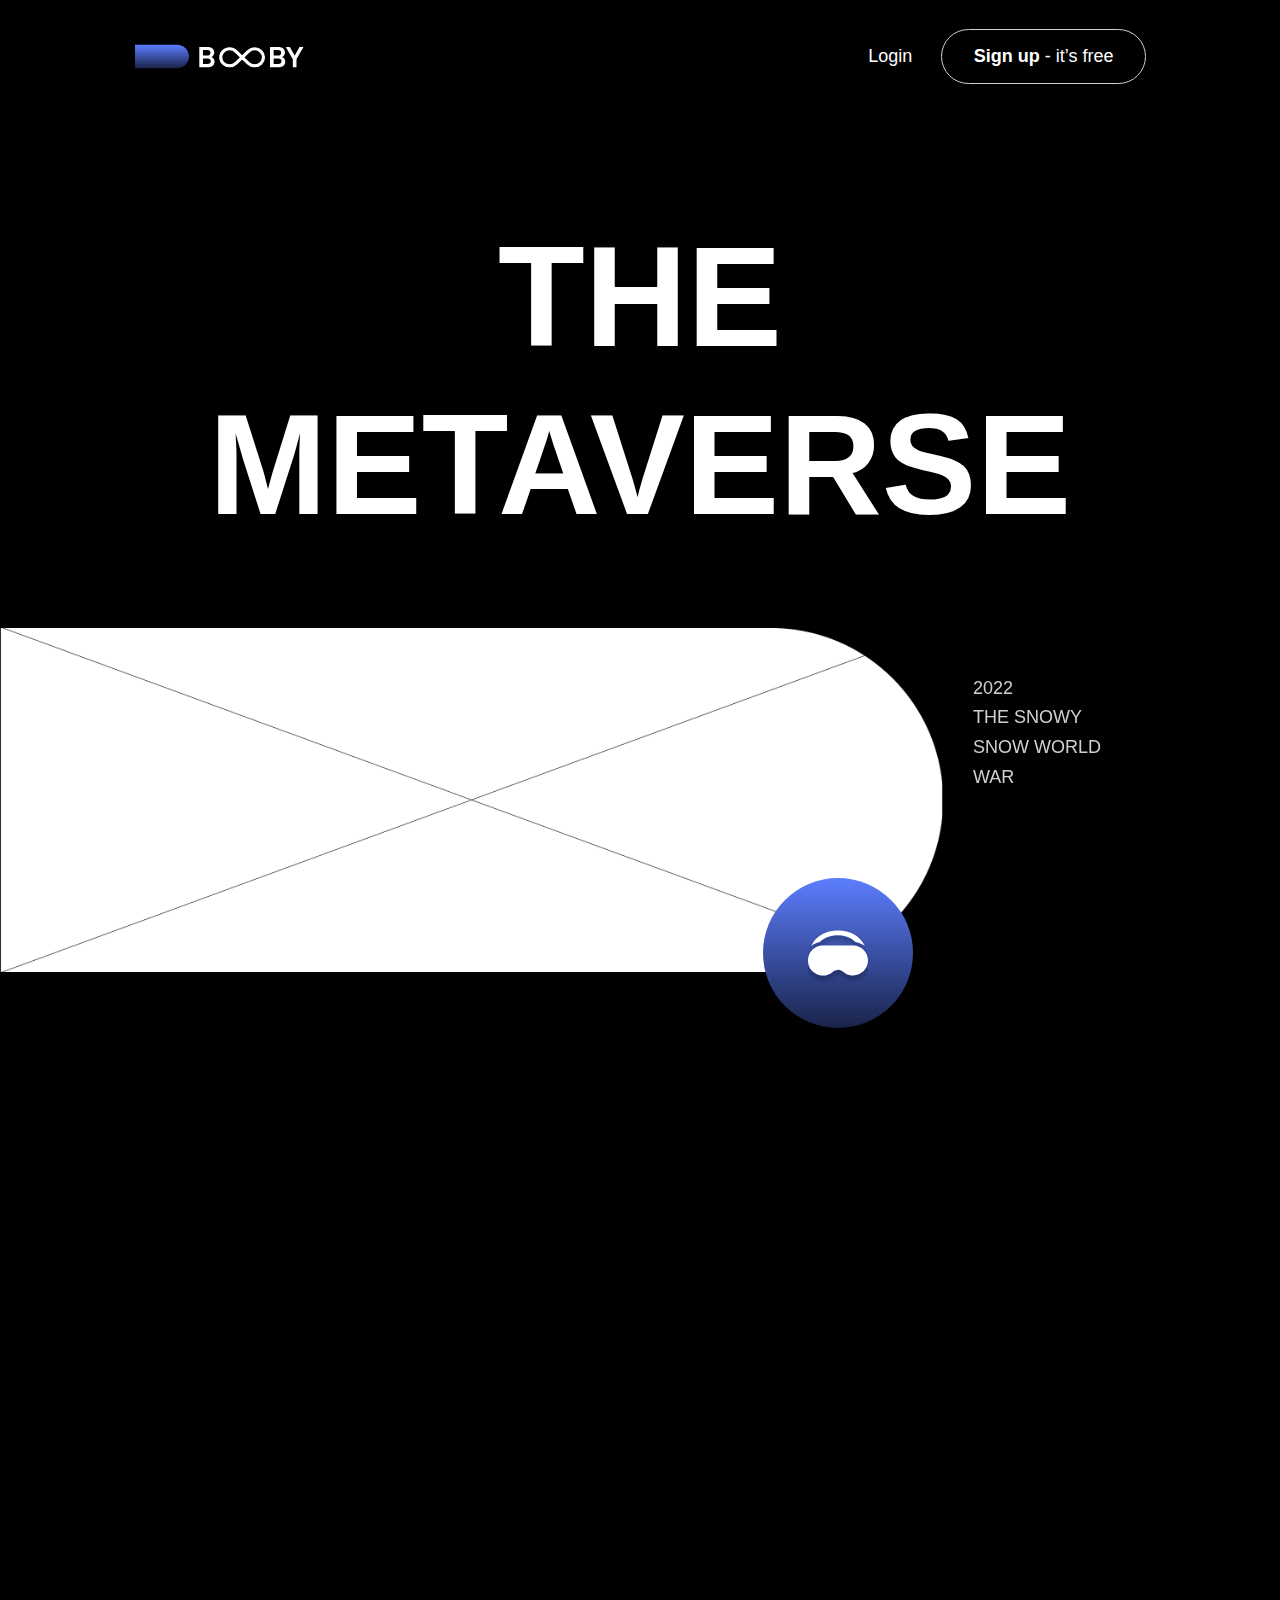
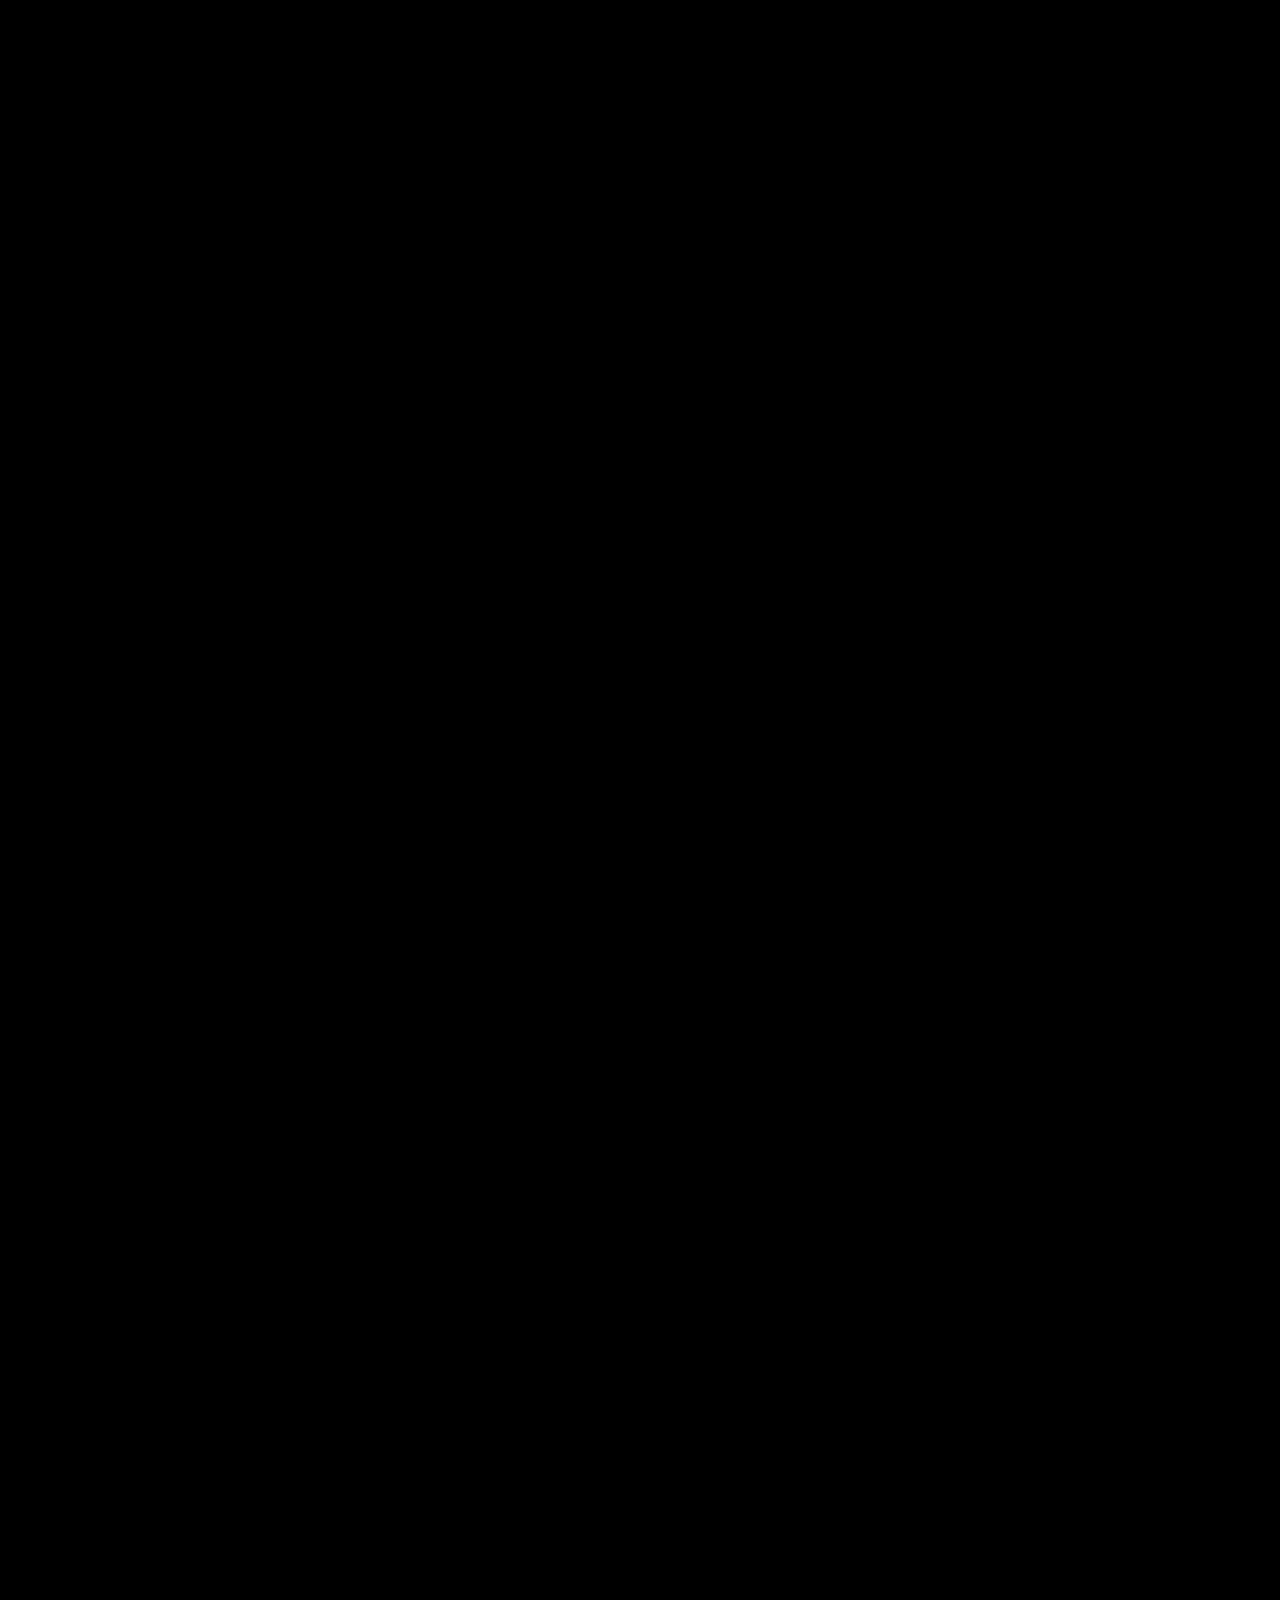
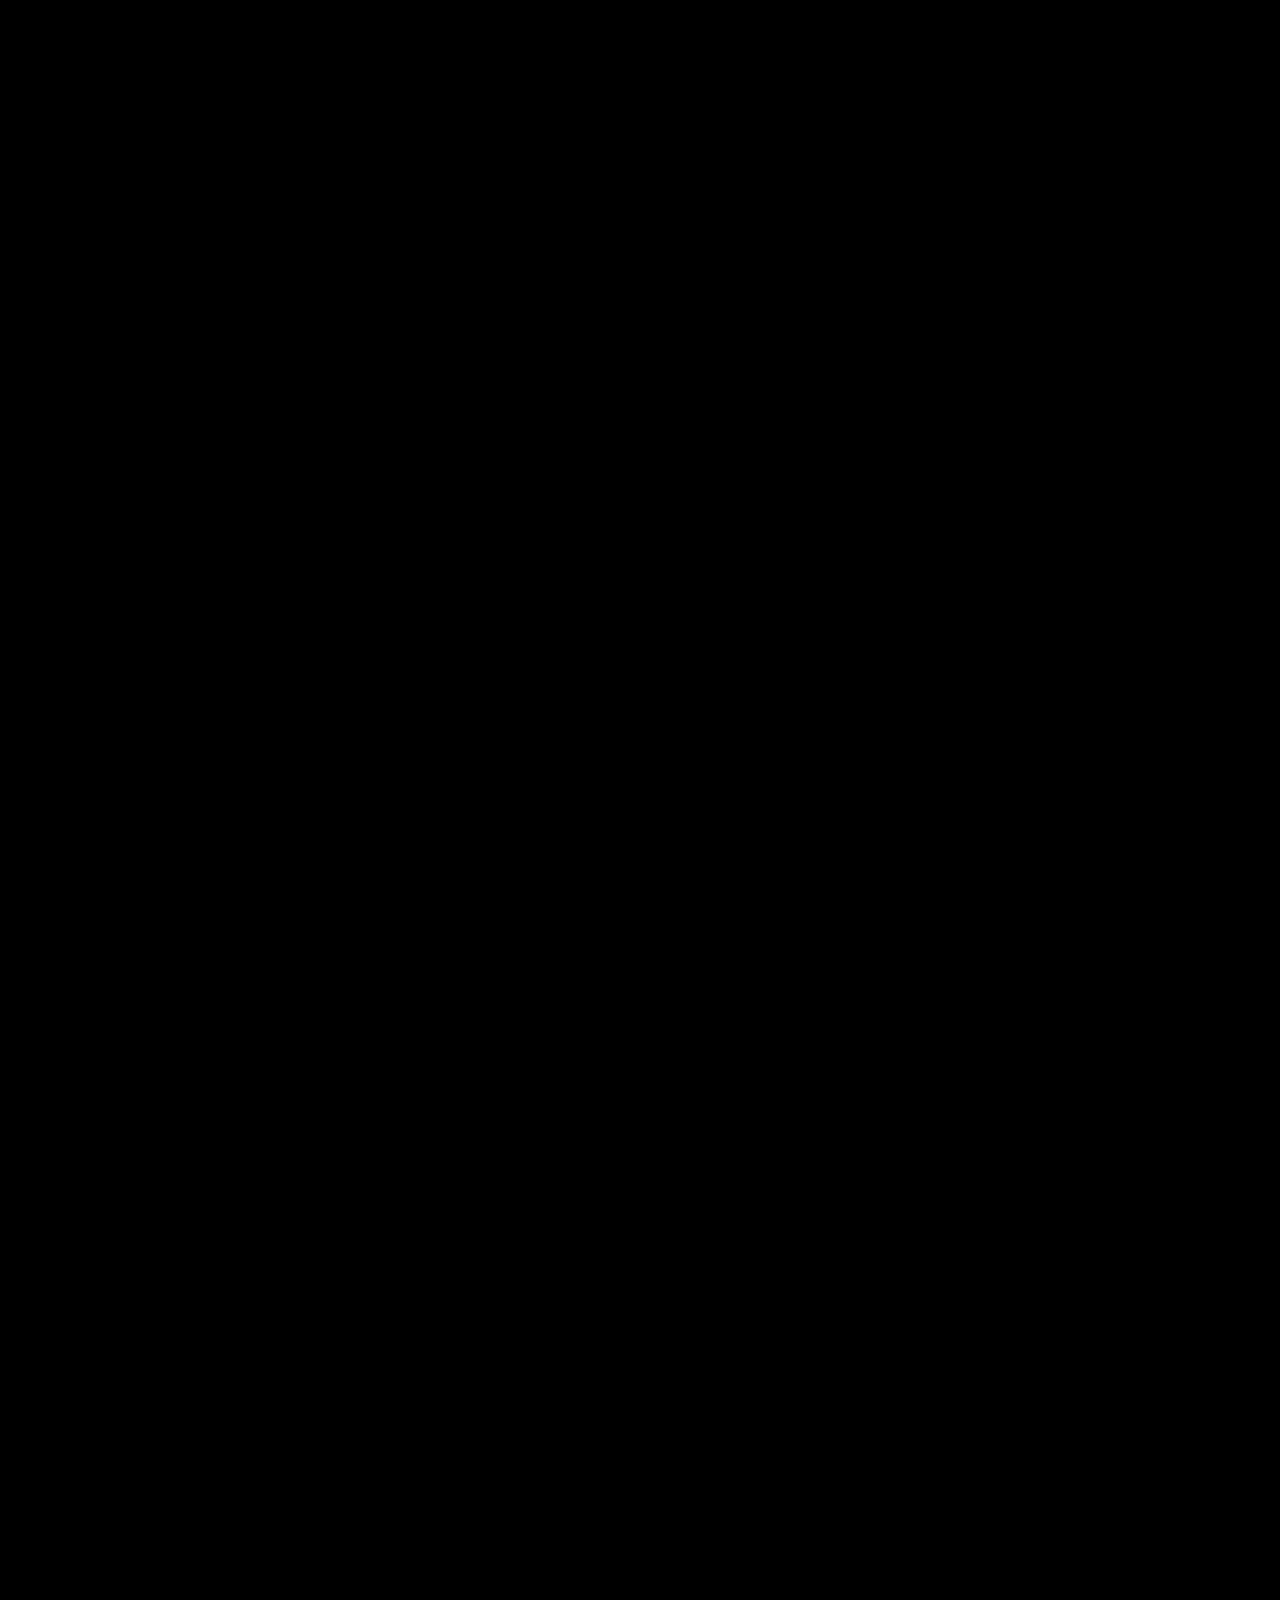
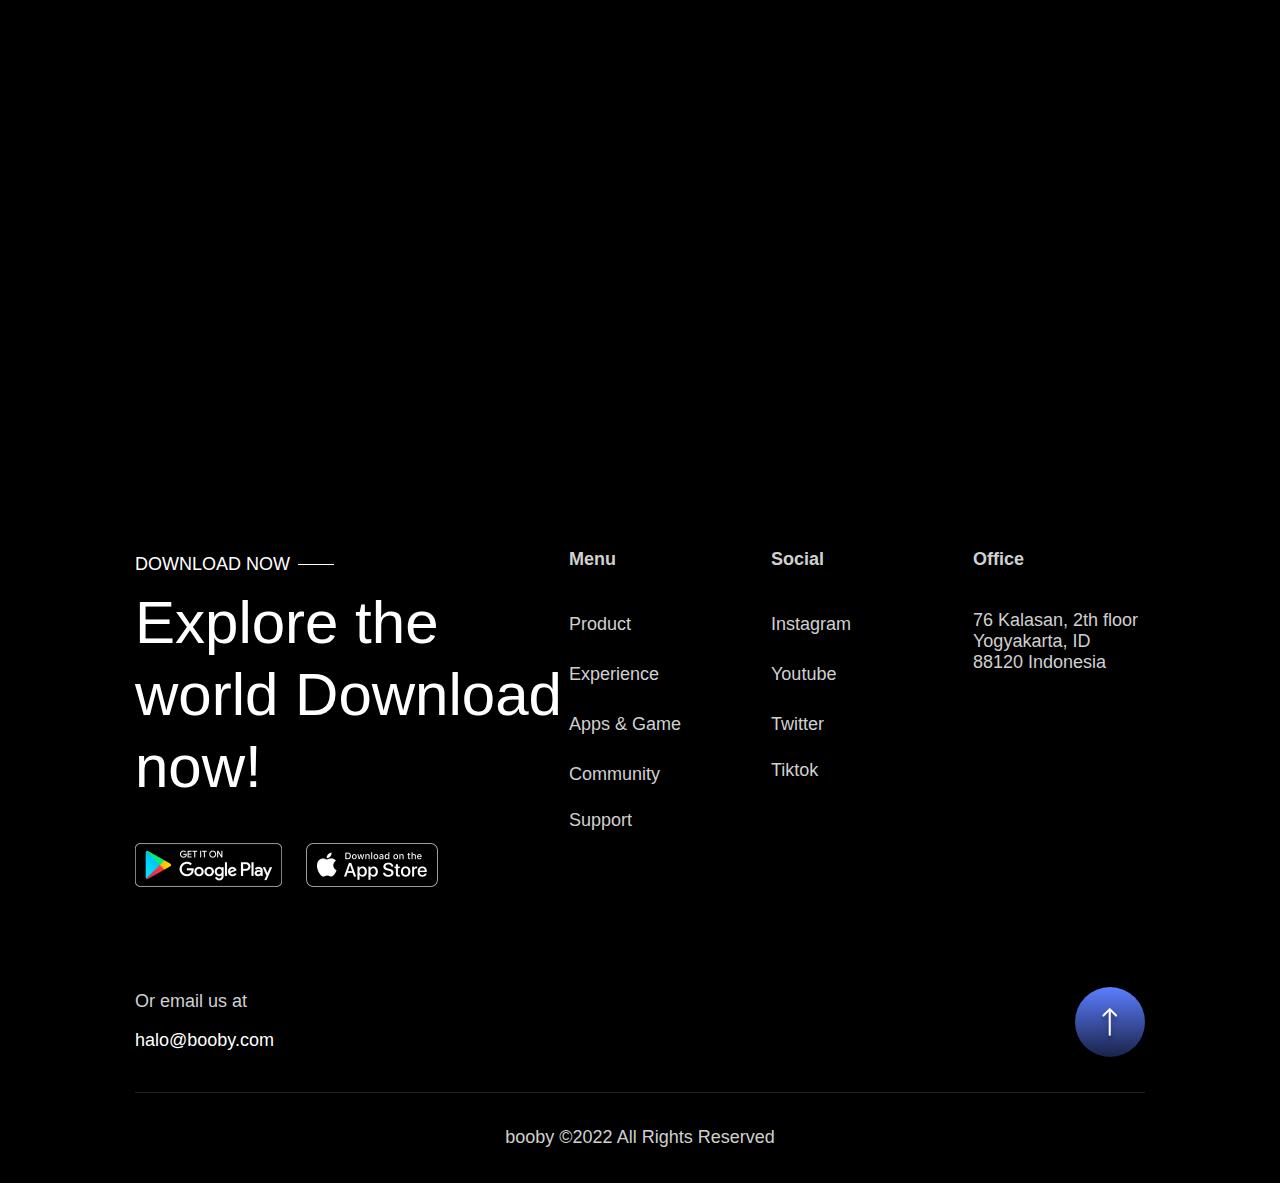
<file: index.html>
<!DOCTYPE html>
<html lang="en">
	<head>
		<meta charset="utf-8" />
		<meta name="viewport" content="width=device-width, initial-scale=1" />
		<link rel="icon" type="image/x-icon" href="./assets/image/skull.svg" />
		<link rel="stylesheet" href="assets/css/styles.css" />
		<!-- AOS -->
		<link
			href="https://unpkg.com/aos@2.3.1/dist/aos.css"
			rel="stylesheet"
		/>
		<!-- Font -->
		<link rel="preconnect" href="https://fonts.googleapis.com" />
		<link rel="preconnect" href="https://fonts.gstatic.com" crossorigin />
		<link
			href="https://fonts.googleapis.com/css2?family=Questrial&family=Roboto:wght@400;500&display=swap"
			rel="stylesheet"
		/>
		<title>Circular Marketing Agency</title>
	</head>
	<body>
		<!-- Navbar -->
		<nav id="navbar" class="navbar">
			<div class="container">
				<div class="navbar-inner">
					<a href="#" class="navbar-brand">
						<img
							src="assets/image/Logo.svg"
							alt=""
							class="img img-logo"
						/>
					</a>
					<a href="#navbar" class="navbar-toggler">
						<span class="navbar-toggler-icon"></span>
					</a>
					<div class="navbar-collapse">
						<div class="wrap-btn d-flex align-items-center">
							<a href="#" class="btn btn-link">Login</a>
							<a href="#" class="btn btn-sign"
								><span>Sign up </span> - it’s free</a
							>
						</div>
					</div>
				</div>
			</div>
		</nav>
		<!-- Hero -->
		<section id="hero" class="hero">
			<div class="container">
				<div class="hero-wrapper">
					<div class="hero-top">
						<h1
							class="heading-text"
							data-aos="fade-up"
							data-aos-delay="300"
							data-aos-duration="1000"
						>
							THE METAVERSE
						</h1>
					</div>
					<div
						class="hero-bottom d-flex align-items-center justify-content-end"
					>
						<div
							class="wrap-img"
							data-aos="fade-up"
							data-aos-delay="400"
							data-aos-duration="1000"
						>
							<img
								src="assets/image/img-hero.png"
								alt="img-hero"
								class="img img-hero"
							/>
							<img
								src="assets/image/ic-hero.svg"
								alt="ic-hero"
								class="ic ic-hero"
							/>
						</div>
						<div class="wrap-desc d-flex flex-column">
							<p
								class="desc-text"
								data-aos="fade-up"
								data-aos-delay="500"
								data-aos-duration="1000"
							>
								2022 <br />
								THE SNOWY <br />
								SNOW WORLD WAR
							</p>
							<p
								class="desc-text"
								data-aos="fade-up"
								data-aos-delay="600"
								data-aos-duration="1000"
							>
								GAMES YOU WILL BE ABLE TO PLAY ON BOOBY, WAIT
								FOR THE DATE
							</p>
						</div>
					</div>
				</div>
			</div>
		</section>
		<!-- Story -->
		<section class="story">
			<div class="container">
				<div class="story-wrapper">
					<div class="story-top">
						<p
							class="label-text"
							data-aos="fade-up"
							data-aos-delay="300"
							data-aos-duration="1000"
						>
							BOOBY’S STORY <span class="line"></span>
						</p>
						<div
							class="heading-content d-flex justify-content-between align-items-center"
						>
							<h2
								class="heading-text"
								data-aos="fade-up"
								data-aos-delay="400"
								data-aos-duration="1000"
							>
								Tells the story of our founder Jia, he thinks
								about what we can do in the online world 🔥
							</h2>
							<div class="wrap-desc">
								<p
									class="desc-text"
									data-aos="fade-up"
									data-aos-delay="500"
									data-aos-duration="1000"
								>
									Jia starts describing what she is thinking,
									then she asks her friend if we can do this?
									From there, Jia strives to realize what she
									dreams of, namely a world where we can
									interact online. And finally if he can do it
									with his friends, and a booby world is born
									that we can interact through online, we make
									new breakthroughs for technological
									advancements.
								</p>
								<p
									class="desc-text"
									data-aos="fade-up"
									data-aos-delay="600"
									data-aos-duration="1000"
								>
									Booby was founded on the basis that we can
									experience each other's interactions even in
									the 3D world, so we collaborate with amazing
									companies around the world.
								</p>
							</div>
						</div>
					</div>
					<div
						class="story-bottom"
						data-aos="fade-up"
						data-aos-delay="700"
						data-aos-duration="1000"
					>
						<img
							src="assets/image/img-story.png"
							alt="img-story"
							class="img img-story"
						/>
					</div>
				</div>
			</div>
		</section>
		<!-- Feature -->
		<section class="feature">
			<div class="container">
				<div class="feature-wrapper">
					<div class="feature-top">
						<p
							class="label-text"
							data-aos="fade-up"
							data-aos-delay="300"
							data-aos-duration="1000"
						>
							FEATURE <span class="line"></span>
						</p>
						<h2
							class="heading-text"
							data-aos="fade-up"
							data-aos-delay="400"
							data-aos-duration="1000"
						>
							Move freely without limits
						</h2>
					</div>
					<div class="feature-bottom d-flex">
						<div
							data-aos="fade-up"
							data-aos-delay="500"
							data-aos-duration="1000"
						>
							<div class="card">
								<div class="card-img">
									<img
										src="assets/image/img-card-feature.png"
										alt="img-card-feature"
										class="img img-card-feature"
									/>
								</div>
								<div class="card-collapse">
									<div class="card-body">
										<p class="label-text">
											I <span class="line"></span>
										</p>
										<h4 class="card-title">
											EXPLORE THE WORLD
										</h4>
										<p class="card-desc">
											You can walk, feel the beauty of the
											booby world, feel the natural
											sensation like walking in the real
											world, walk, transact, and other
											activities you can do here
										</p>
									</div>
									<button class="btn btn-outline">
										EXPLORE THE WORLD
									</button>
								</div>
							</div>
						</div>
						<div
							data-aos="fade-up"
							data-aos-delay="600"
							data-aos-duration="1000"
						>
							<div class="card">
								<div class="card-img">
									<img
										src="assets/image/img-card-feature.png"
										alt="img-card-feature"
										class="img img-card-feature"
									/>
								</div>
								<div class="card-collapse">
									<div class="card-body">
										<p class="label-text">
											I <span class="line"></span>
										</p>
										<h4 class="card-title">
											EXPLORE THE WORLD
										</h4>
										<p class="card-desc">
											You can walk, feel the beauty of the
											booby world, feel the natural
											sensation like walking in the real
											world, walk, transact, and other
											activities you can do here
										</p>
									</div>
									<button class="btn btn-outline">
										EXPLORE THE WORLD
									</button>
								</div>
							</div>
						</div>
						<div
							data-aos="fade-up"
							data-aos-delay="700"
							data-aos-duration="1000"
						>
							<div class="card">
								<div class="card-img">
									<img
										src="assets/image/img-card-feature.png"
										alt="img-card-feature"
										class="img img-card-feature"
									/>
								</div>
								<div class="card-collapse">
									<div class="card-body">
										<p class="label-text">
											I <span class="line"></span>
										</p>
										<h4 class="card-title">
											EXPLORE THE WORLD
										</h4>
										<p class="card-desc">
											You can walk, feel the beauty of the
											booby world, feel the natural
											sensation like walking in the real
											world, walk, transact, and other
											activities you can do here
										</p>
									</div>
									<button class="btn btn-outline">
										EXPLORE THE WORLD
									</button>
								</div>
							</div>
						</div>
					</div>
				</div>
			</div>
		</section>
		<!-- Progress -->
		<section class="progress">
			<div class="container">
				<div class="progress-wrapper d-flex flex-column">
					<div
						class="card"
						data-aos="fade-up"
						data-aos-delay="300"
						data-aos-duration="1000"
					>
						<div class="card-left">
							<p class="label-text">
								PROGRES <span class="line"></span>
							</p>
							<h3 class="card-title">80%</h3>
						</div>
						<div class="card-right">
							<h4 class="card-title">EXPLORE THE WORLD</h4>
							<p class="card-desc">
								To achieve maximum strength, we need some time
								to be able to pamper your needs, it takes a
								little more touch we can both feel the beauty
								that we have longed for so far, so wait for the
								play.
							</p>
						</div>
					</div>
					<div
						class="card"
						data-aos="fade-up"
						data-aos-delay="400"
						data-aos-duration="1000"
					>
						<div class="card-left">
							<p class="label-text">
								REGISTERED <span class="line"></span>
							</p>
							<h3 class="card-title">120k</h3>
						</div>
						<div class="card-right">
							<h4 class="card-title">FAN ENTHUSIASM</h4>
							<p class="card-desc">
								Our fans have reached 120 thousand, fans with
								high loyalty, come and join our community,
								joining a family is something special for us,
								you can follow our social media which you can
								find below
							</p>
						</div>
					</div>
					<div
						class="card"
						data-aos="fade-up"
						data-aos-delay="500"
						data-aos-duration="1000"
					>
						<div class="card-left">
							<p class="label-text">
								PARTNERSHIP <span class="line"></span>
							</p>
							<h3 class="card-title">72+</h3>
						</div>
						<div class="card-right">
							<h4 class="card-title">MUTUAL COOPERATION</h4>
							<p class="card-desc">
								We are not standing alone here, we have amazing
								partners here, each of us has extraordinary
								qualities, we will make people's dreams, dreams
								and hopes come true, register yourself now
							</p>
						</div>
					</div>
				</div>
			</div>
		</section>
		<!-- Trailer -->
		<section class="trailer">
			<div class="container">
				<div
					class="trailer-wrapper d-flex flex-column align-items-center"
				>
					<div class="trailer-top">
						<p
							class="label-text"
							data-aos="fade-up"
							data-aos-delay="300"
							data-aos-duration="1000"
						>
							TRAILER <span class="line"></span>
						</p>
						<h2
							class="heading-text"
							data-aos="fade-up"
							data-aos-delay="400"
							data-aos-duration="1000"
						>
							A world like reality
						</h2>
					</div>
					<div
						class="trailer-bottom d-flex flex-column"
						data-aos="fade-up"
						data-aos-delay="500"
						data-aos-duration="1000"
					>
						<div class="video-play">
							<img
								src="assets/image/img-trailer.png"
								alt="img-trailer"
								class="img img-trailer"
							/>
							<img
								src="assets/image/ic-btn-play.svg"
								alt="ic-btn-play"
								class="ic ic-btn-play"
							/>
						</div>
						<p
							class="desc-text"
							data-aos="fade-up"
							data-aos-delay="600"
							data-aos-duration="1000"
						>
							2022 <br />
							BOOBY FINAL TRAILER
						</p>
					</div>
				</div>
			</div>
		</section>
		<!-- Footer -->
		<footer class="footer">
			<div class="container">
				<div class="footer-wrapper">
					<div class="footer-top d-flex justify-content-between">
						<div class="heading-content">
							<p class="label-text">
								DOWNLOAD NOW <span class="line"></span>
							</p>
							<h2 class="heading-text">
								Explore the world Download now!
							</h2>
							<div class="wrap-btn d-flex">
								<button class="btn btn-platform">
									<img
										src="assets/image/img-playStore.png"
										alt="img-playStore"
										class="img img-platform"
									/>
								</button>
								<button class="btn btn-platform">
									<img
										src="assets/image/img-appsStore.png"
										alt="img-appsStore"
										class="img img-platform"
									/>
								</button>
							</div>
						</div>
						<div class="wrap-description d-flex">
							<div class="item menu">
								<h4 class="desc-title">Menu</h4>
								<a href="#" class="menu-link">Product</a>
								<a href="#" class="menu-link">Experience</a>
								<a href="#" class="menu-link">Apps & Game</a>
								<a href="#" class="menu-link">Community</a>
								<a href="#" class="menu-link">Support</a>
							</div>
							<div class="item social">
								<h4 class="desc-title">Social</h4>
								<a href="#" class="menu-link">Instagram</a>
								<a href="#" class="menu-link">Youtube</a>
								<a href="#" class="menu-link">Twitter</a>
								<a href="#" class="menu-link">Tiktok</a>
							</div>
							<div class="item Office">
								<h4 class="desc-title">Office</h4>
								<a href="#" class="menu-link address"
									>76 Kalasan, 2th floor Yogyakarta, ID 88120
									Indonesia</a
								>
							</div>
						</div>
					</div>
					<div class="footer-bottom d-flex flex-column">
						<div class="subscribe d-flex justify-content-between">
							<div class="subscribe-left">
								<h4 class="desc-text">Or email us at</h4>
								<a href="#" class="menu-link email"
									>halo@booby.com</a
								>
							</div>
							<div class="subscribe-right">
								<a href="#hero" class="btn btn-back-to-top">
									<img
										src="assets/image/ic-arrow-back-top.svg"
										alt="ic-arrow-back-top"
										class="img img-btn-to-top"
									/>
								</a>
							</div>
						</div>
						<p class="desc-text copyright">
							booby ©2022 All Rights Reserved
						</p>
					</div>
				</div>
			</div>
		</footer>

		<!-- button source code -->
		<button class="source-code">
			<a href="/component.html"> Components </a>
		</button>
		<!-- button source code end -->

		<!-- AOS -->
		<script src="https://unpkg.com/aos@2.3.1/dist/aos.js"></script>
		<script type="module" src="assets/js/main.js"></script>
	</body>
</html>
</file>
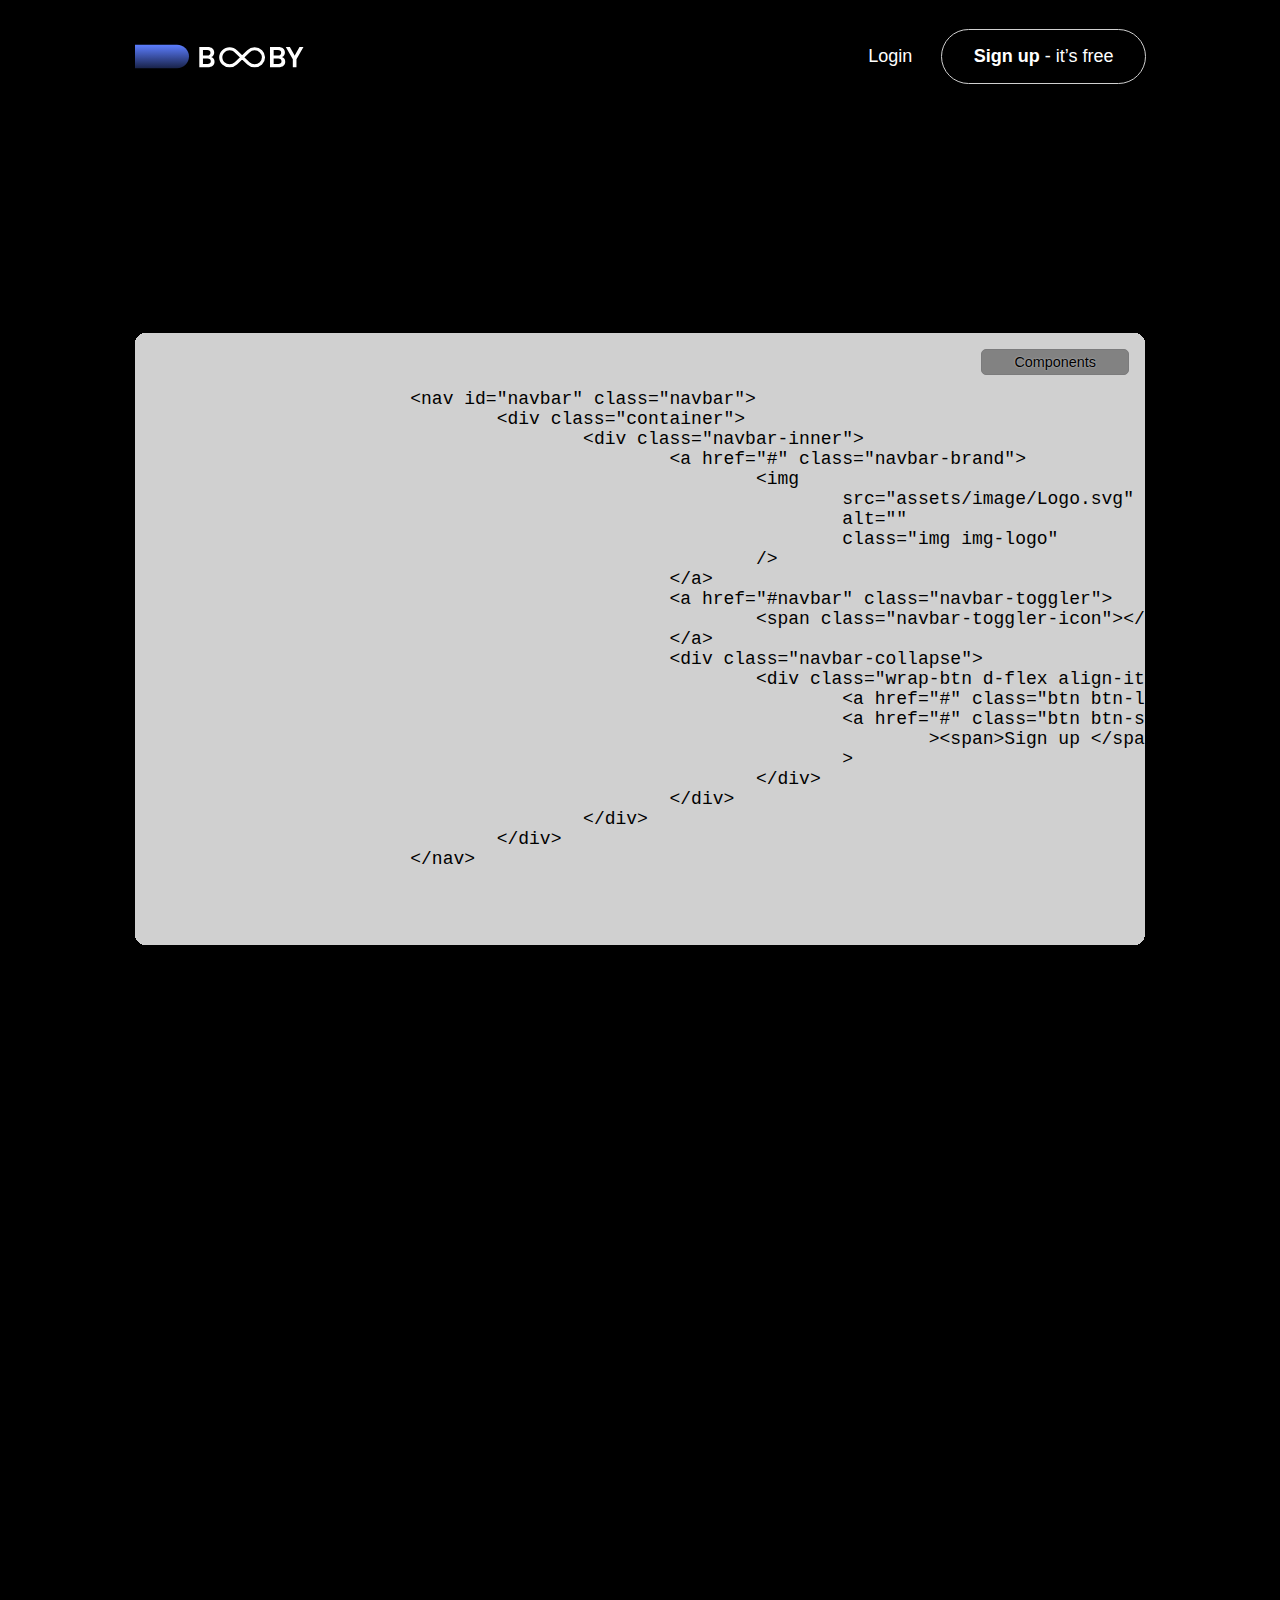
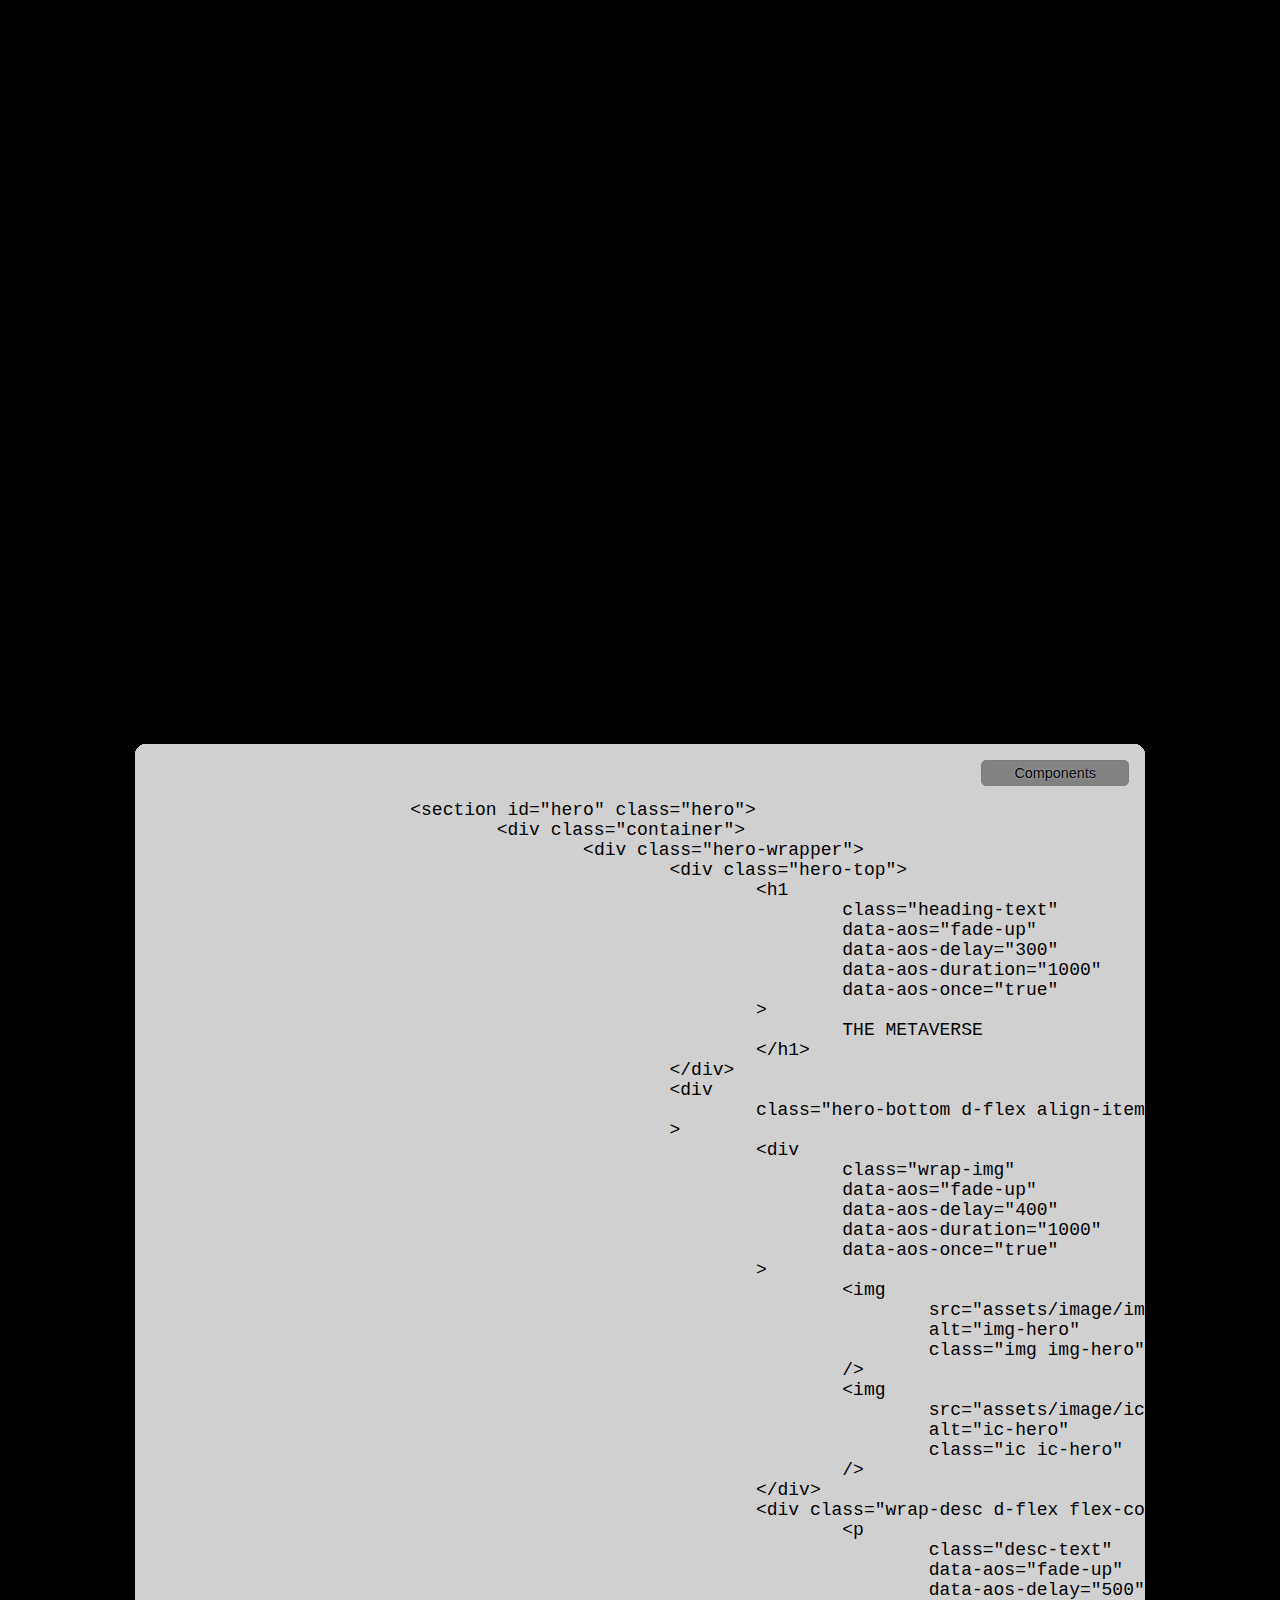
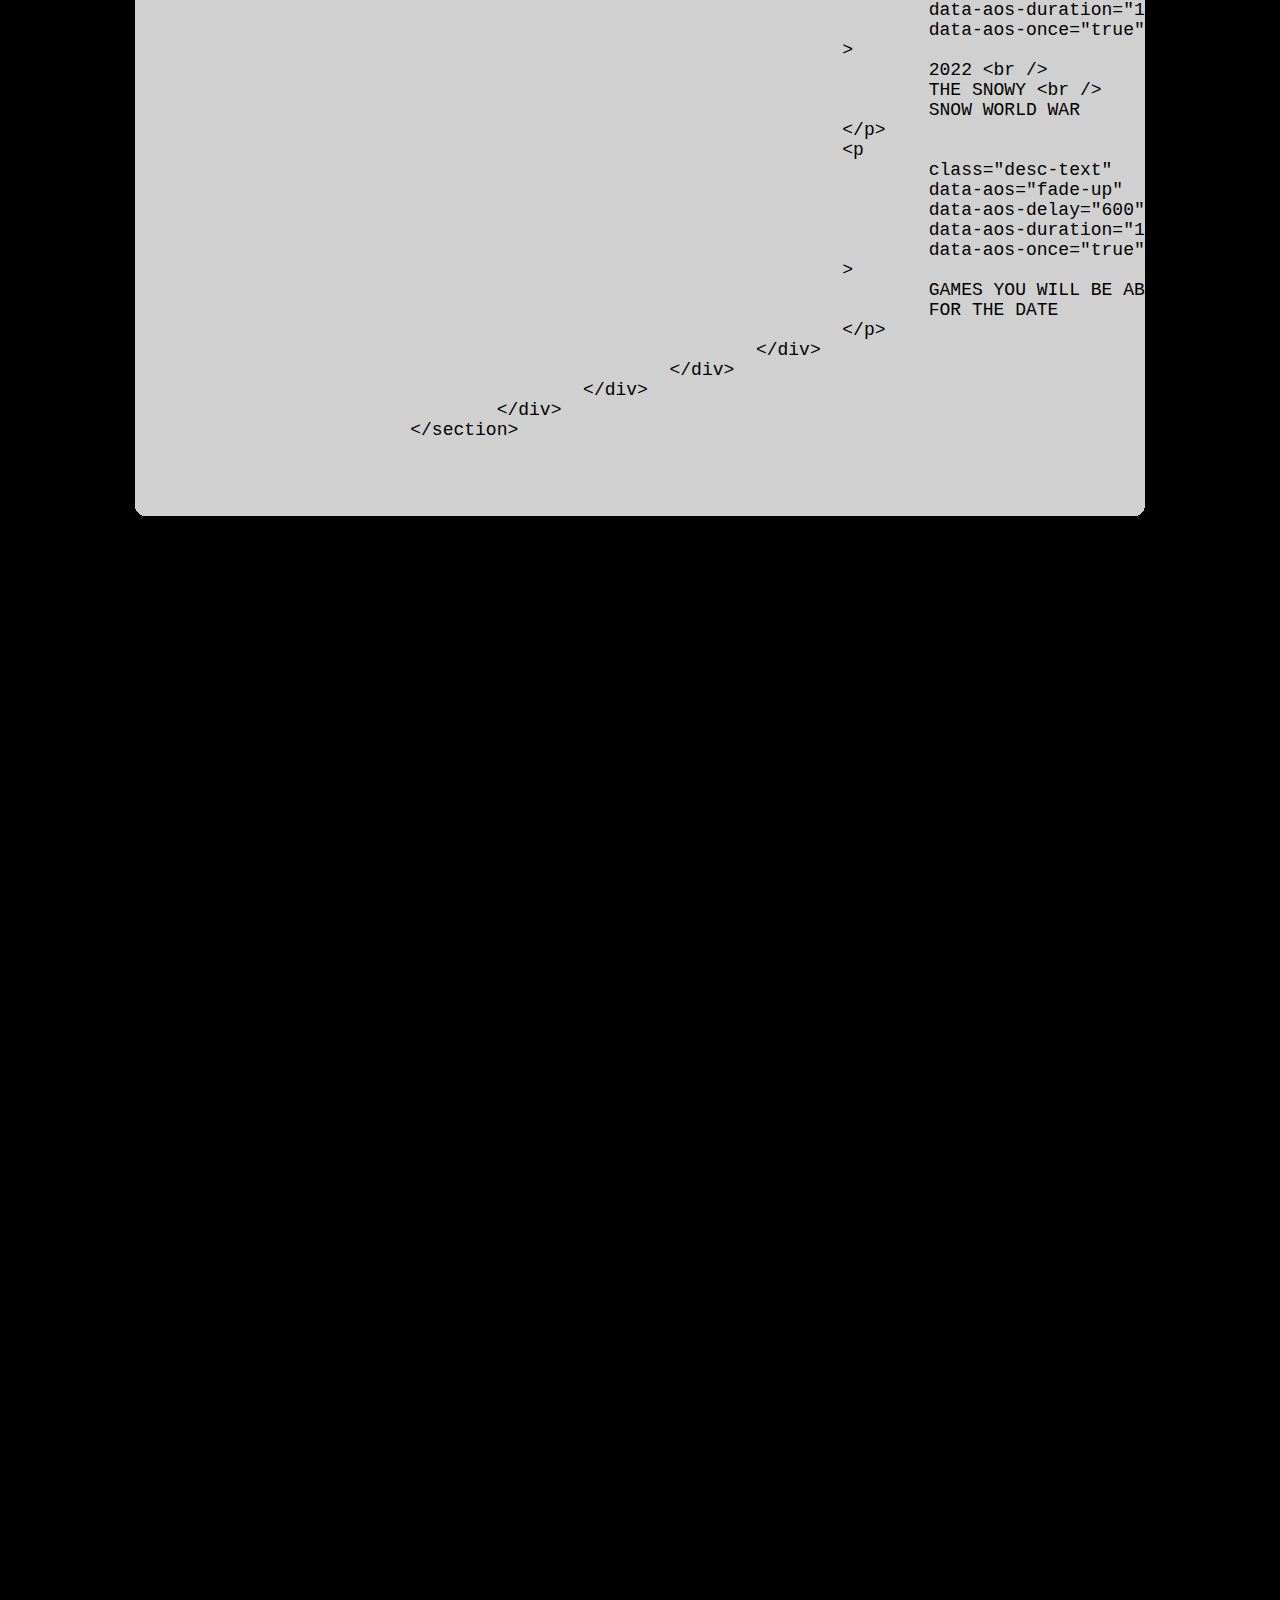
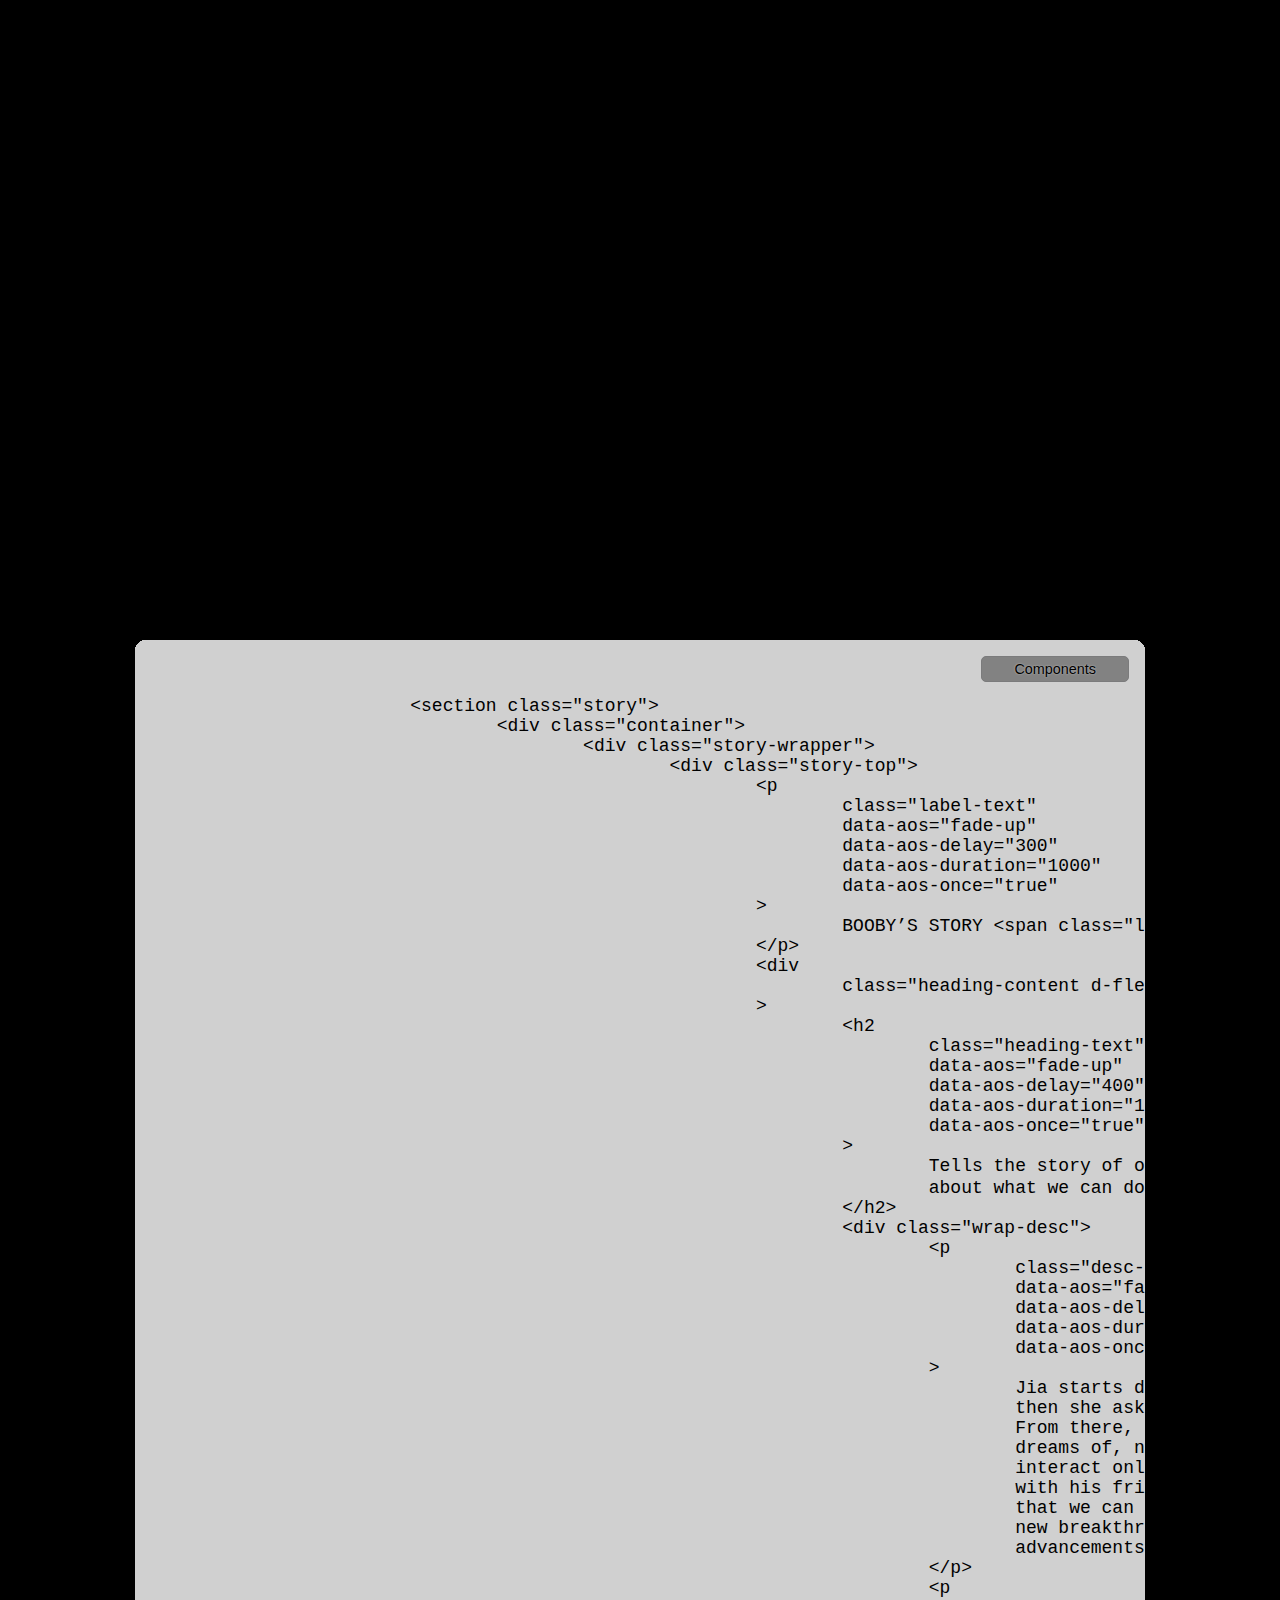
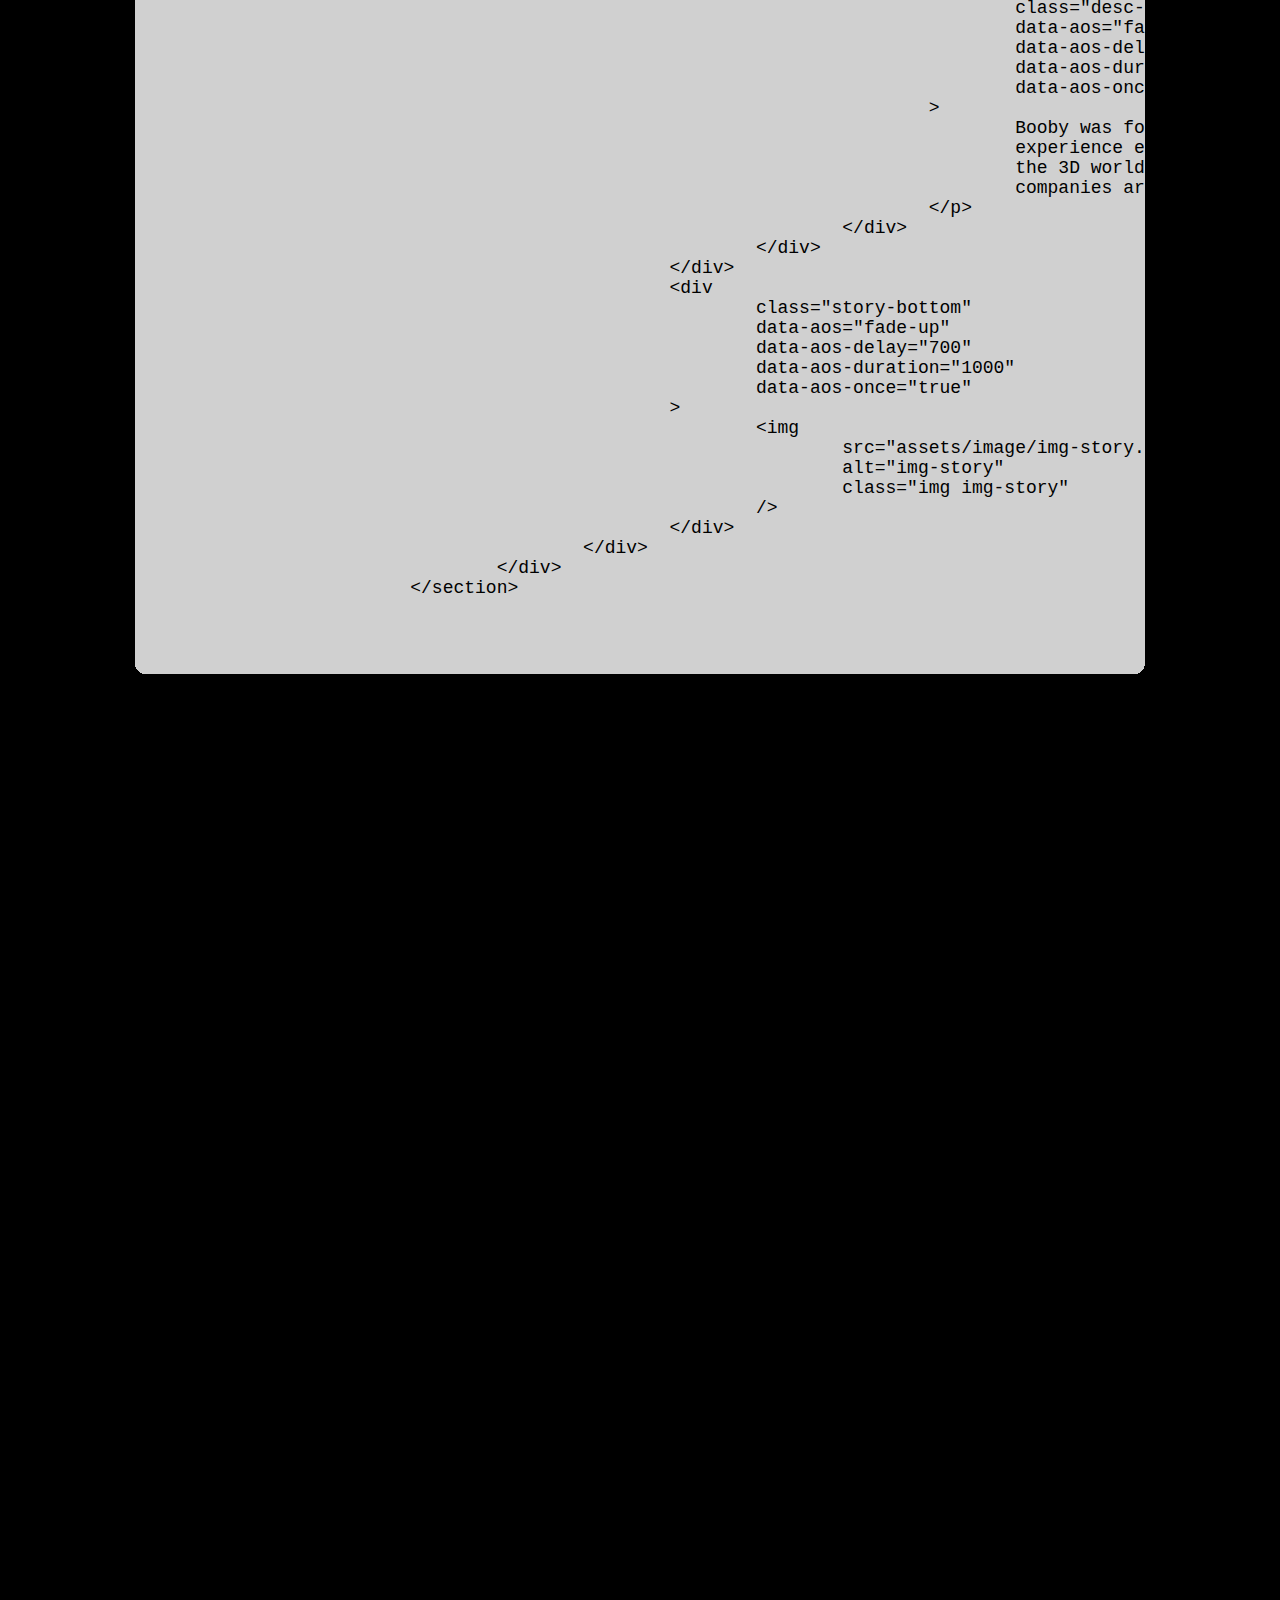
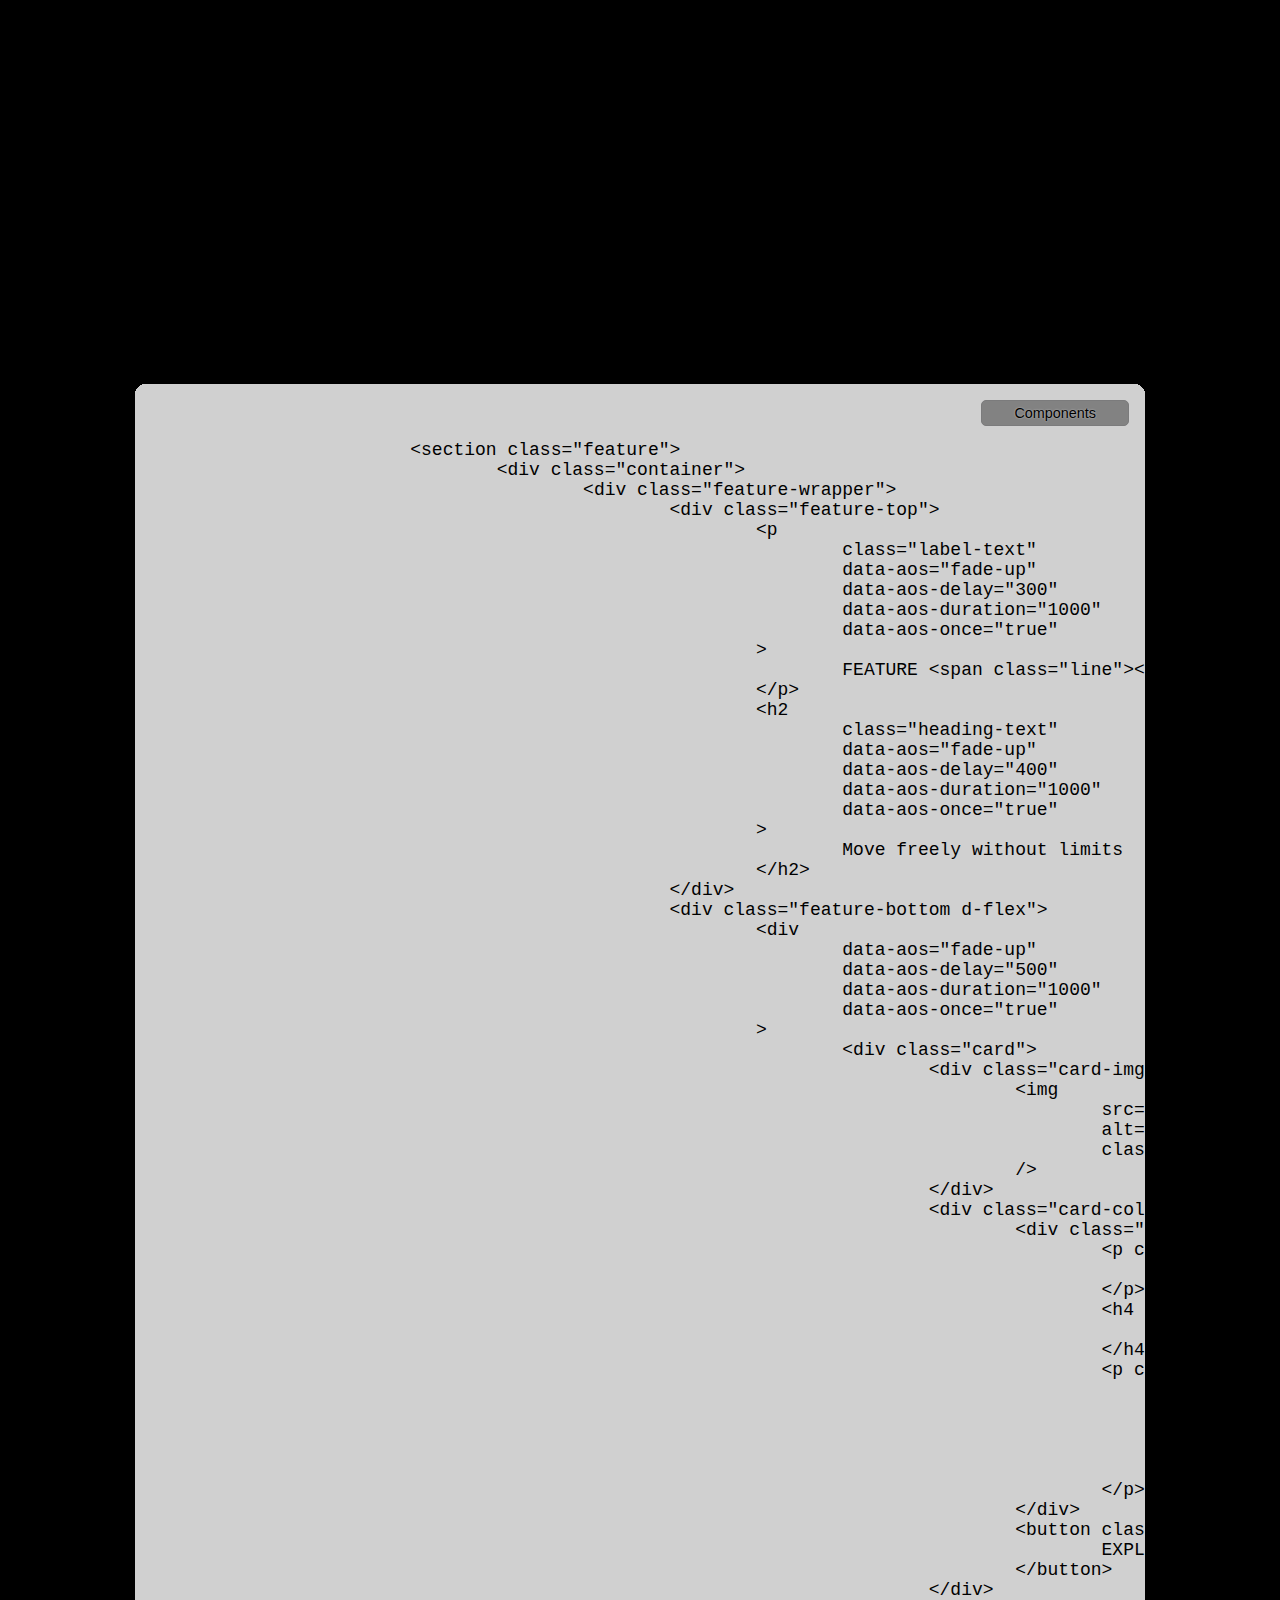
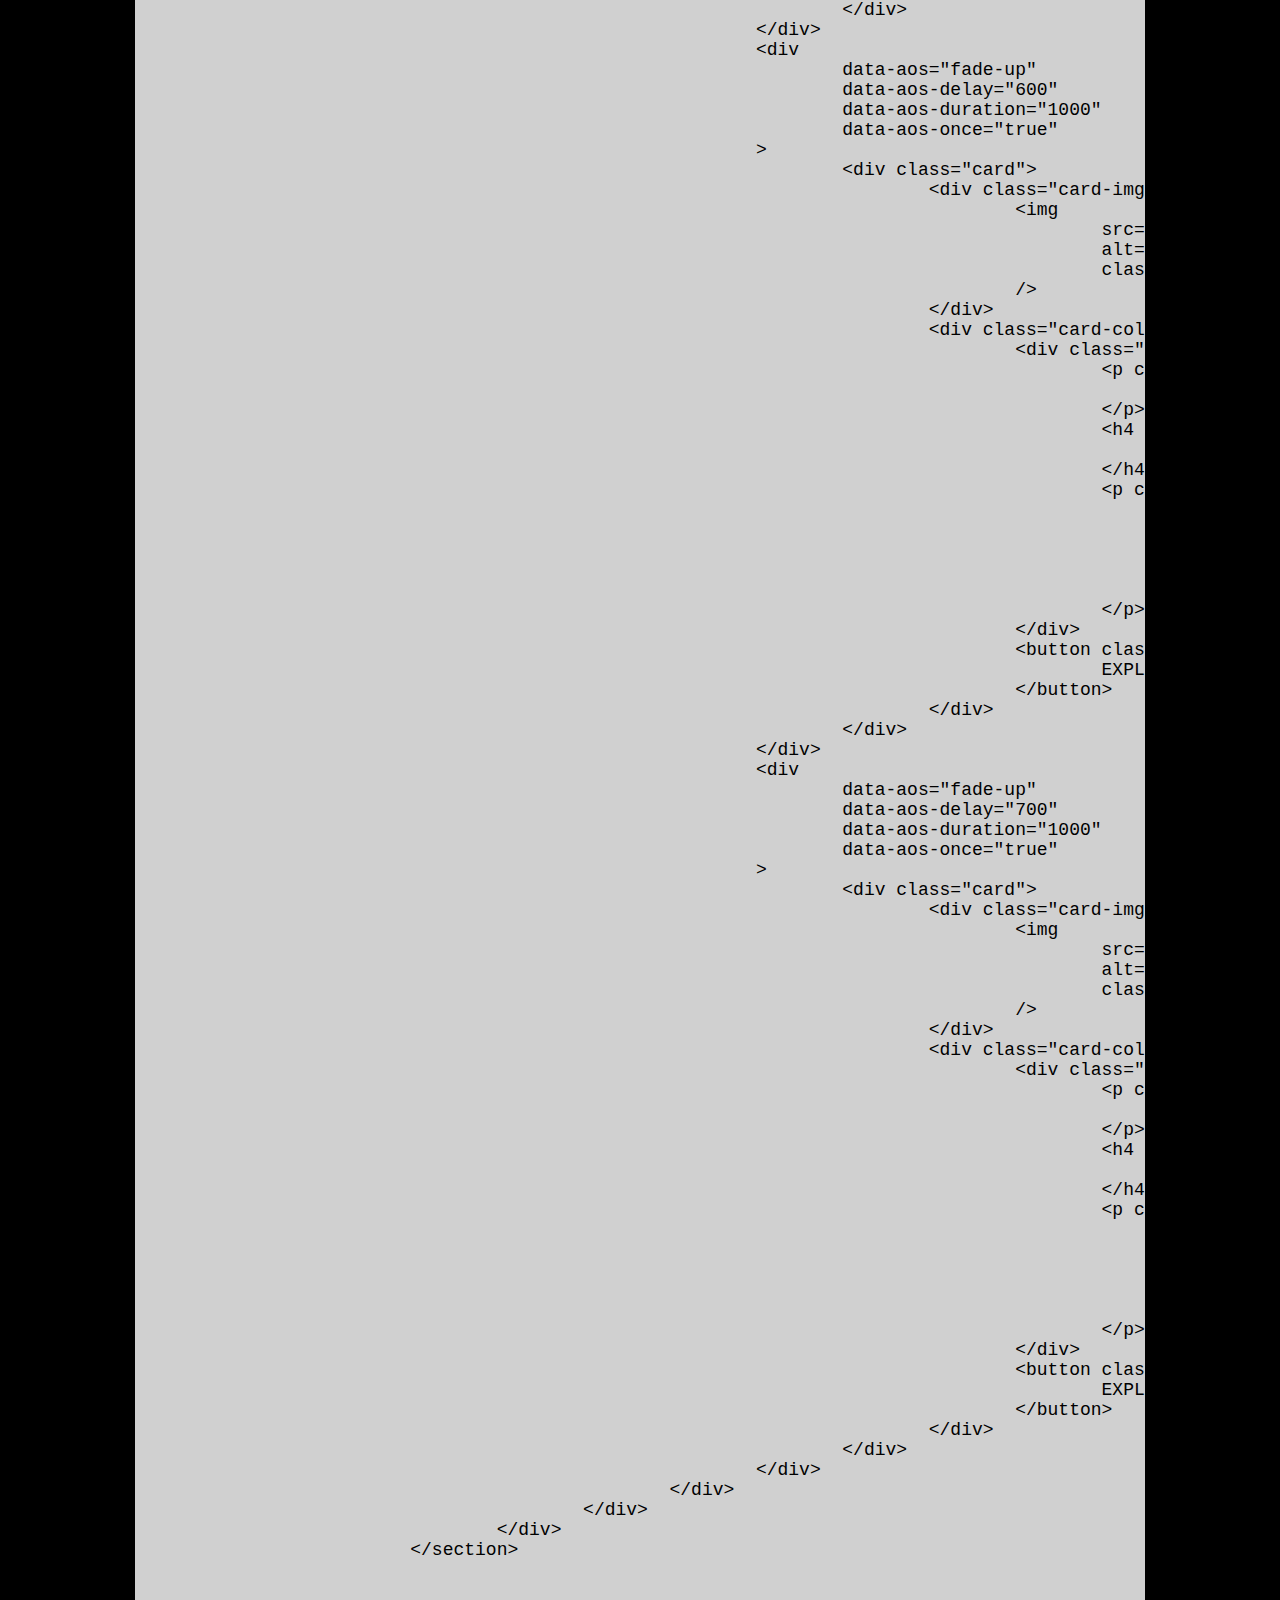
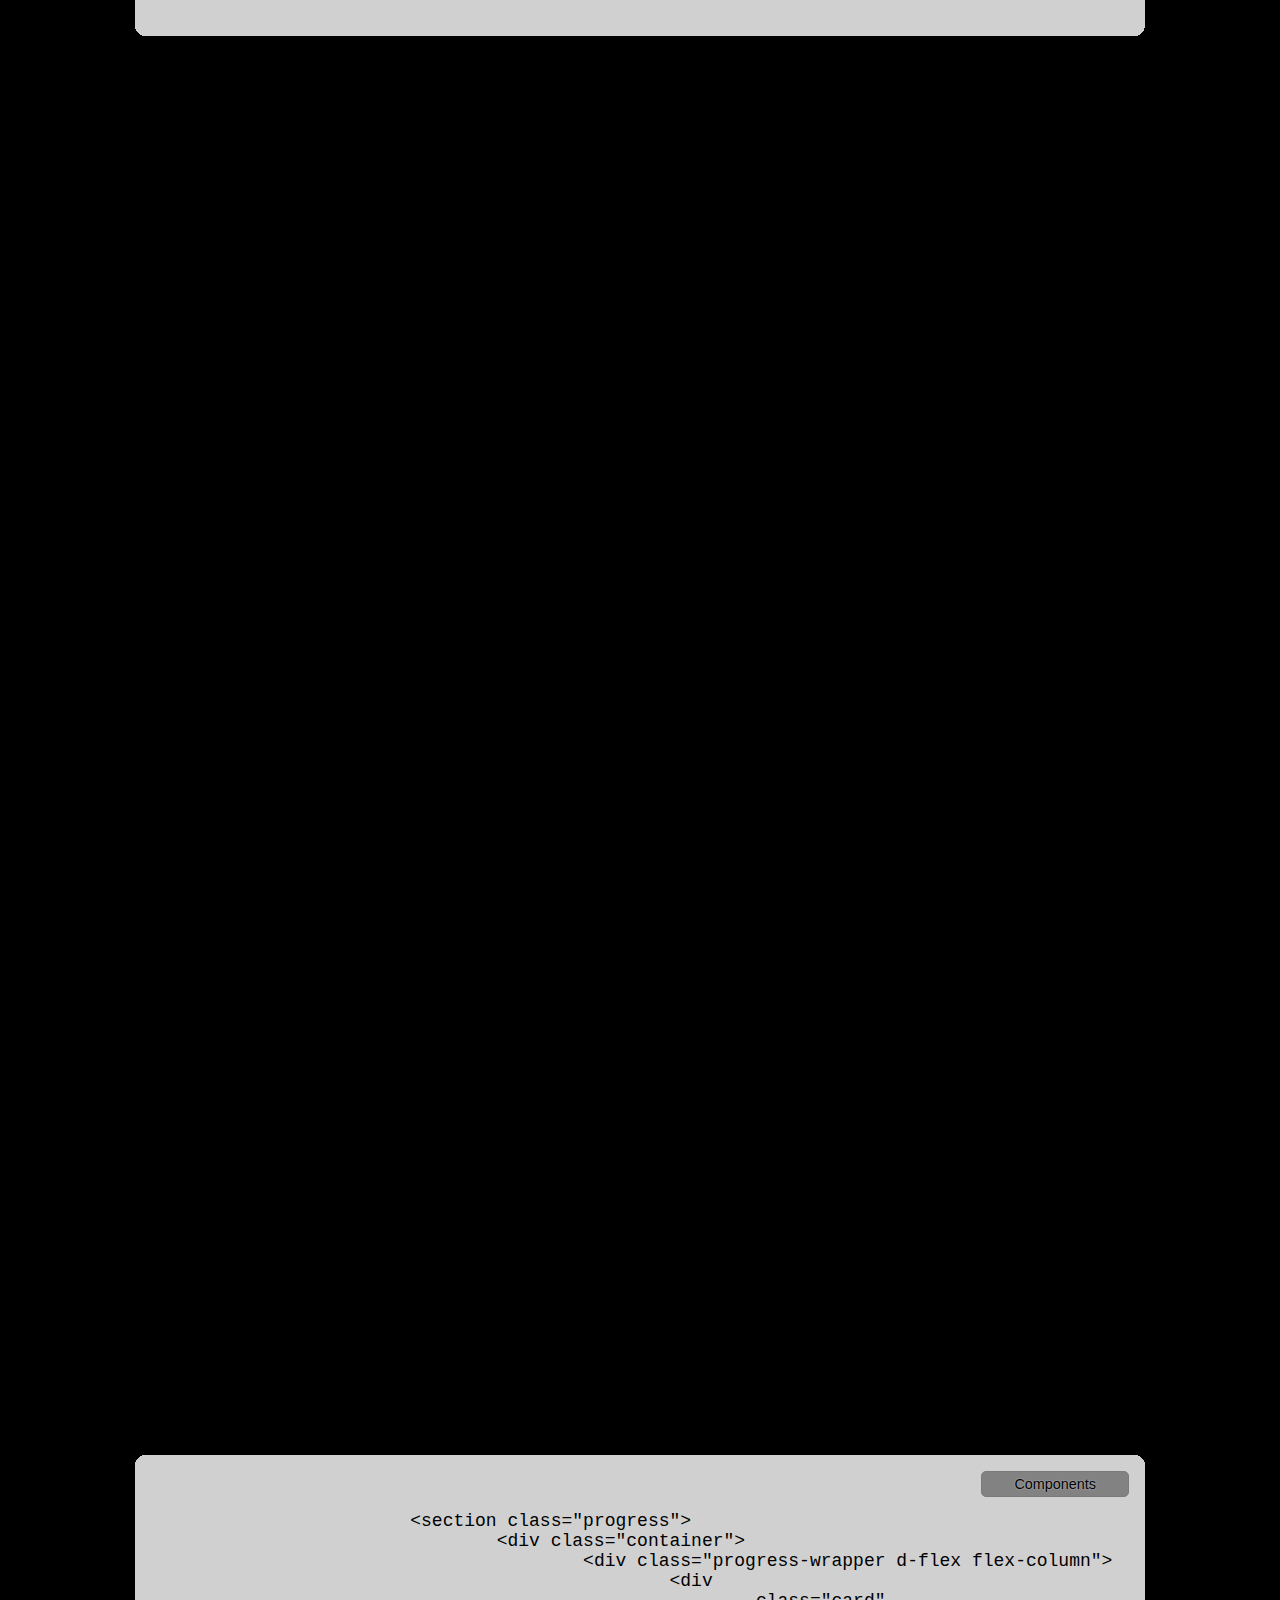
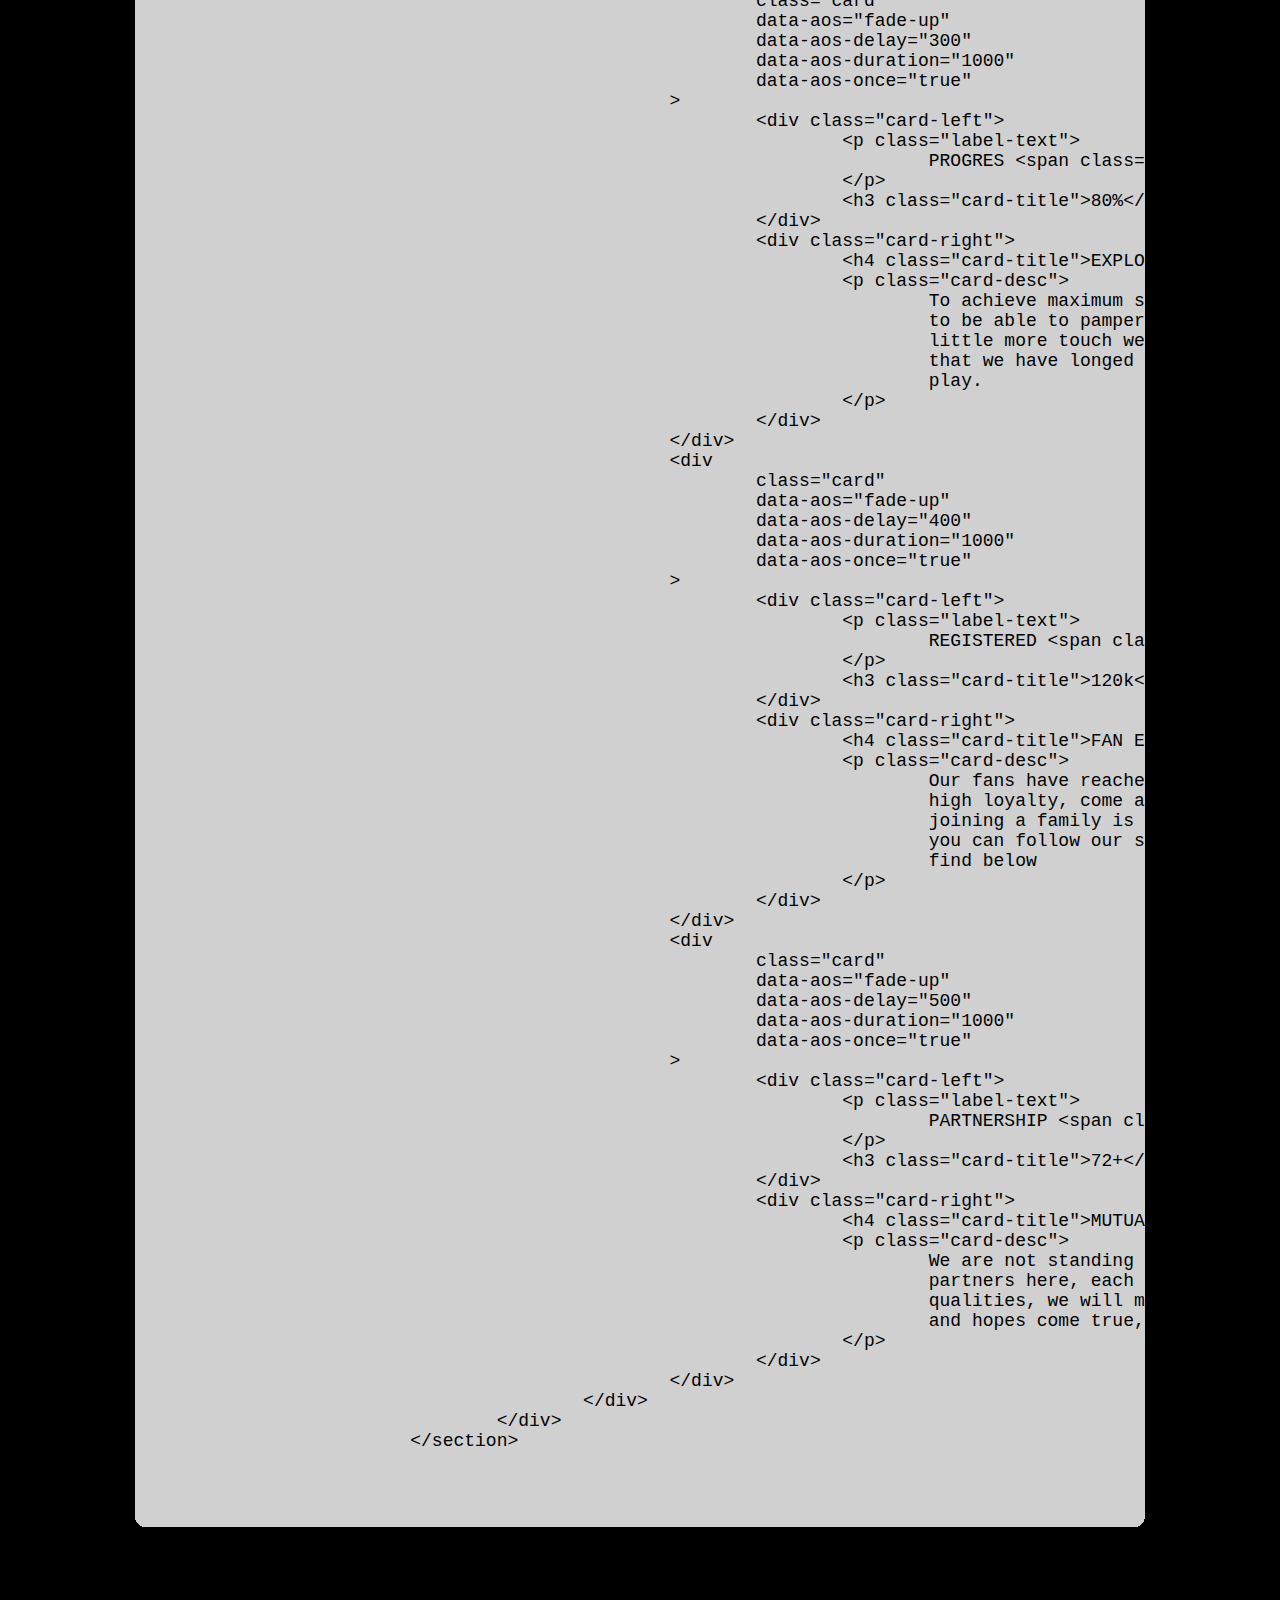
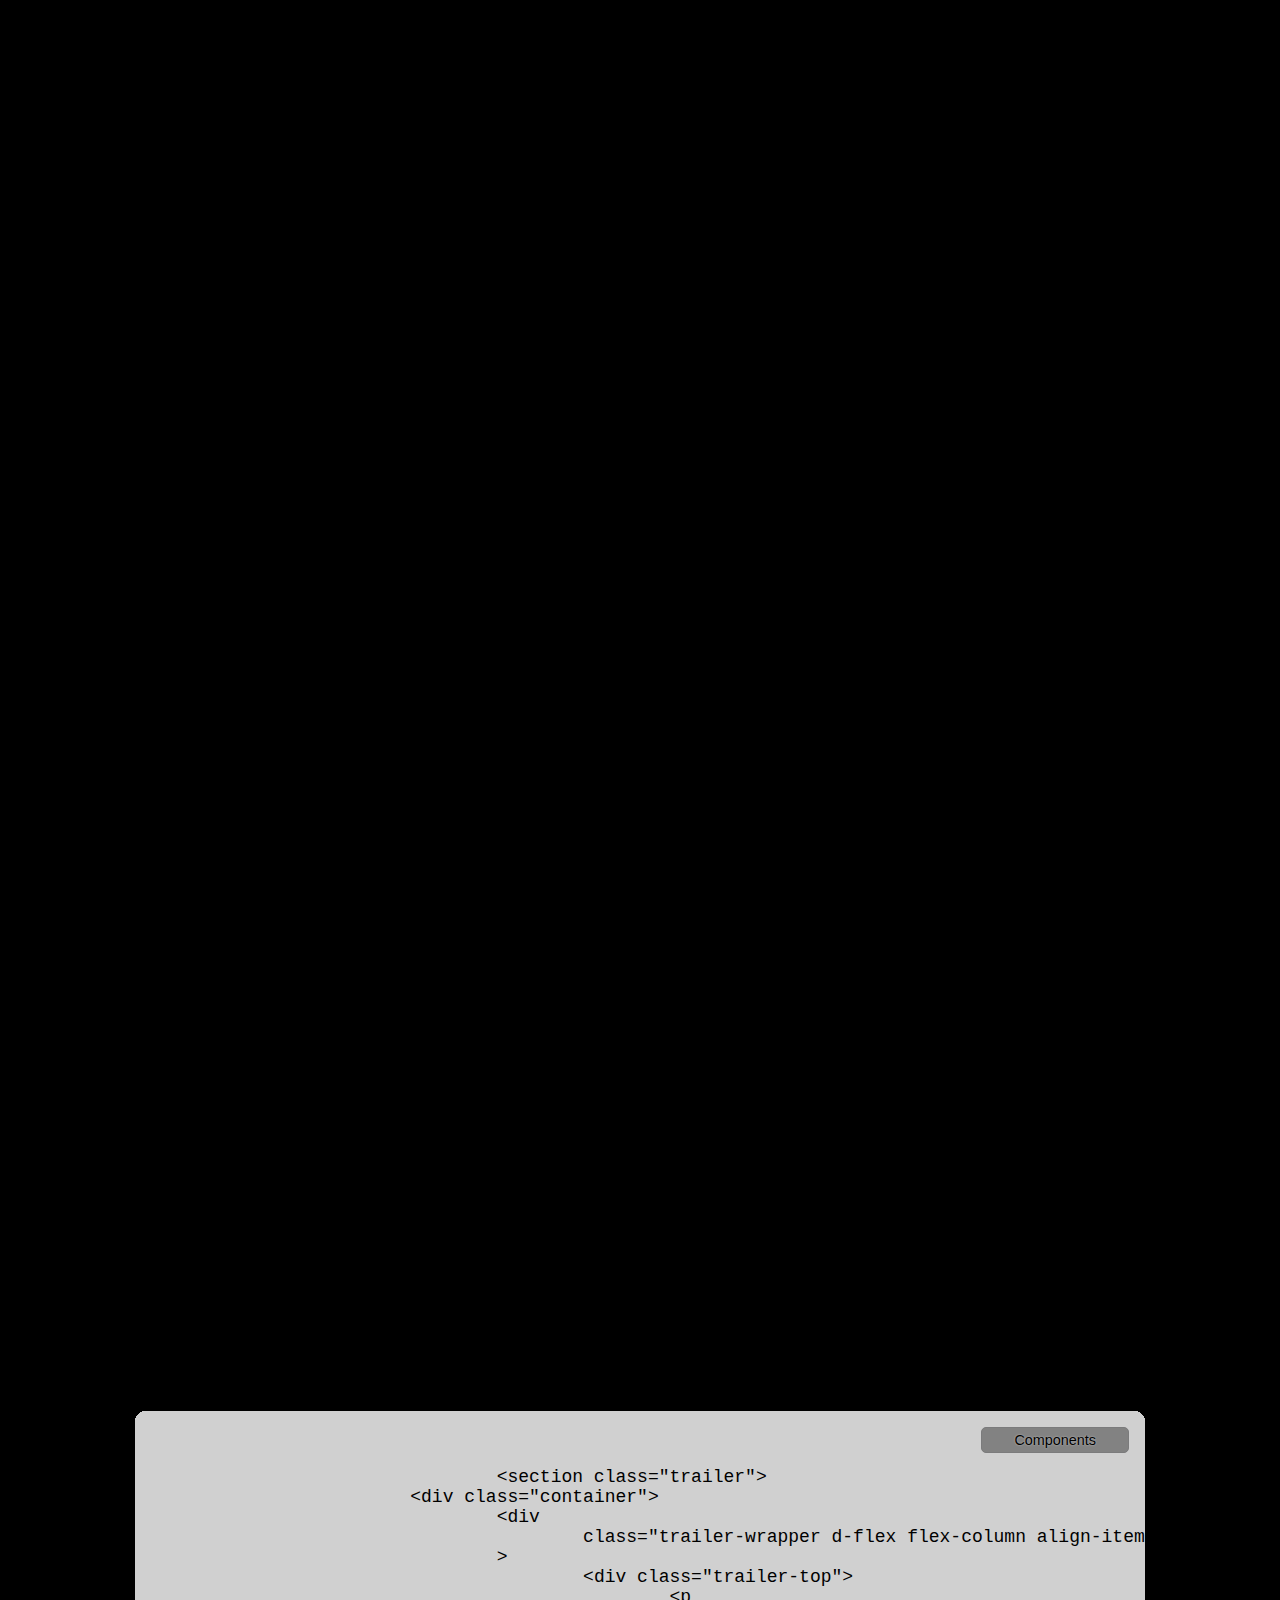
<file: component.html>
<!DOCTYPE html>
<html lang="en">
	<head>
		<meta charset="utf-8" />
		<meta name="viewport" content="width=device-width, initial-scale=1" />
		<link rel="icon" type="image/x-icon" href="./assets/image/skull.svg" />
		<link rel="stylesheet" href="assets/css/styles.css" />
		<!-- AOS -->
		<link
			href="https://unpkg.com/aos@2.3.1/dist/aos.css"
			rel="stylesheet"
		/>
		<!-- Font -->
		<link rel="preconnect" href="https://fonts.googleapis.com" />
		<link rel="preconnect" href="https://fonts.gstatic.com" crossorigin />
		<link
			href="https://fonts.googleapis.com/css2?family=Questrial&family=Roboto:wght@400;500&display=swap"
			rel="stylesheet"
		/>
		<title>Circular Marketing Agency</title>
	</head>
	<body>
		<!-- Navbar -->
		<nav id="navbar" class="navbar">
			<div class="container">
				<div class="navbar-inner">
					<a href="#" class="navbar-brand">
						<img
							src="assets/image/Logo.svg"
							alt=""
							class="img img-logo"
						/>
					</a>
					<a href="#navbar" class="navbar-toggler">
						<span class="navbar-toggler-icon"></span>
					</a>
					<div class="navbar-collapse">
						<div class="wrap-btn d-flex align-items-center">
							<a href="#" class="btn btn-link">Login</a>
							<a href="#" class="btn btn-sign"
								><span>Sign up </span> - it’s free</a
							>
						</div>
					</div>
				</div>
			</div>
		</nav>

		<!-- navbar copy code -->
		<section style="margin-block: 120px">
			<div class="container container-pre pre">
				<pre class="pre-wrapper">
                    <code class="pre-wrapper-code">
			&lt;nav id&#x3D;&quot;navbar&quot; class&#x3D;&quot;navbar&quot;&gt;
				&lt;div class&#x3D;&quot;container&quot;&gt;
					&lt;div class&#x3D;&quot;navbar-inner&quot;&gt;
						&lt;a href&#x3D;&quot;#&quot; class&#x3D;&quot;navbar-brand&quot;&gt;
							&lt;img
								src&#x3D;&quot;assets&#x2F;image&#x2F;Logo.svg&quot;
								alt&#x3D;&quot;&quot;
								class&#x3D;&quot;img img-logo&quot;
							&#x2F;&gt;
						&lt;&#x2F;a&gt;
						&lt;a href&#x3D;&quot;#navbar&quot; class&#x3D;&quot;navbar-toggler&quot;&gt;
							&lt;span class&#x3D;&quot;navbar-toggler-icon&quot;&gt;&lt;&#x2F;span&gt;
						&lt;&#x2F;a&gt;
						&lt;div class&#x3D;&quot;navbar-collapse&quot;&gt;
							&lt;div class&#x3D;&quot;wrap-btn d-flex align-items-center&quot;&gt;
								&lt;a href&#x3D;&quot;#&quot; class&#x3D;&quot;btn btn-link&quot;&gt;Login&lt;&#x2F;a&gt;
								&lt;a href&#x3D;&quot;#&quot; class&#x3D;&quot;btn btn-sign&quot;
									&gt;&lt;span&gt;Sign up &lt;&#x2F;span&gt; - it’s free&lt;&#x2F;a
								&gt;
							&lt;&#x2F;div&gt;
						&lt;&#x2F;div&gt;
					&lt;&#x2F;div&gt;
				&lt;&#x2F;div&gt;
			&lt;&#x2F;nav&gt;
					</code>
				</pre>
			</div>
		</section>
		<!-- navbar copy code end -->

		<!-- Hero -->
		<section id="hero" class="hero">
			<div class="container">
				<div class="hero-wrapper">
					<div class="hero-top">
						<h1
							class="heading-text"
							data-aos="fade-up"
							data-aos-delay="300"
							data-aos-duration="1000"
							data-aos-once="true"
						>
							THE METAVERSE
						</h1>
					</div>
					<div
						class="hero-bottom d-flex align-items-center justify-content-end"
					>
						<div
							class="wrap-img"
							data-aos="fade-up"
							data-aos-delay="400"
							data-aos-duration="1000"
							data-aos-once="true"
						>
							<img
								src="assets/image/img-hero.png"
								alt="img-hero"
								class="img img-hero"
							/>
							<img
								src="assets/image/ic-hero.svg"
								alt="ic-hero"
								class="ic ic-hero"
							/>
						</div>
						<div class="wrap-desc d-flex flex-column">
							<p
								class="desc-text"
								data-aos="fade-up"
								data-aos-delay="500"
								data-aos-duration="1000"
								data-aos-once="true"
							>
								2022 <br />
								THE SNOWY <br />
								SNOW WORLD WAR
							</p>
							<p
								class="desc-text"
								data-aos="fade-up"
								data-aos-delay="600"
								data-aos-duration="1000"
								data-aos-once="true"
							>
								GAMES YOU WILL BE ABLE TO PLAY ON BOOBY, WAIT
								FOR THE DATE
							</p>
						</div>
					</div>
				</div>
			</div>
		</section>

		<!-- hero copy code -->
		<section style="margin-block: 120px">
			<div class="container container-pre pre">
				<pre class="pre-wrapper">
                    <code class="pre-wrapper-code">
			&lt;section id&#x3D;&quot;hero&quot; class&#x3D;&quot;hero&quot;&gt;
				&lt;div class&#x3D;&quot;container&quot;&gt;
					&lt;div class&#x3D;&quot;hero-wrapper&quot;&gt;
						&lt;div class&#x3D;&quot;hero-top&quot;&gt;
							&lt;h1
								class&#x3D;&quot;heading-text&quot;
								data-aos&#x3D;&quot;fade-up&quot;
								data-aos-delay&#x3D;&quot;300&quot;
								data-aos-duration&#x3D;&quot;1000&quot;
								data-aos-once&#x3D;&quot;true&quot;
							&gt;
								THE METAVERSE
							&lt;&#x2F;h1&gt;
						&lt;&#x2F;div&gt;
						&lt;div
							class&#x3D;&quot;hero-bottom d-flex align-items-center justify-content-end&quot;
						&gt;
							&lt;div
								class&#x3D;&quot;wrap-img&quot;
								data-aos&#x3D;&quot;fade-up&quot;
								data-aos-delay&#x3D;&quot;400&quot;
								data-aos-duration&#x3D;&quot;1000&quot;
								data-aos-once&#x3D;&quot;true&quot;
							&gt;
								&lt;img
									src&#x3D;&quot;assets&#x2F;image&#x2F;img-hero.png&quot;
									alt&#x3D;&quot;img-hero&quot;
									class&#x3D;&quot;img img-hero&quot;
								&#x2F;&gt;
								&lt;img
									src&#x3D;&quot;assets&#x2F;image&#x2F;ic-hero.svg&quot;
									alt&#x3D;&quot;ic-hero&quot;
									class&#x3D;&quot;ic ic-hero&quot;
								&#x2F;&gt;
							&lt;&#x2F;div&gt;
							&lt;div class&#x3D;&quot;wrap-desc d-flex flex-column&quot;&gt;
								&lt;p
									class&#x3D;&quot;desc-text&quot;
									data-aos&#x3D;&quot;fade-up&quot;
									data-aos-delay&#x3D;&quot;500&quot;
									data-aos-duration&#x3D;&quot;1000&quot;
									data-aos-once&#x3D;&quot;true&quot;
								&gt;
									2022 &lt;br &#x2F;&gt;
									THE SNOWY &lt;br &#x2F;&gt;
									SNOW WORLD WAR
								&lt;&#x2F;p&gt;
								&lt;p
									class&#x3D;&quot;desc-text&quot;
									data-aos&#x3D;&quot;fade-up&quot;
									data-aos-delay&#x3D;&quot;600&quot;
									data-aos-duration&#x3D;&quot;1000&quot;
									data-aos-once&#x3D;&quot;true&quot;
								&gt;
									GAMES YOU WILL BE ABLE TO PLAY ON BOOBY, WAIT
									FOR THE DATE
								&lt;&#x2F;p&gt;
							&lt;&#x2F;div&gt;
						&lt;&#x2F;div&gt;
					&lt;&#x2F;div&gt;
				&lt;&#x2F;div&gt;
			&lt;&#x2F;section&gt;
					</code>
				</pre>
			</div>
		</section>
		<!-- hero copy code end -->

		<!-- Story -->
		<section class="story">
			<div class="container">
				<div class="story-wrapper">
					<div class="story-top">
						<p
							class="label-text"
							data-aos="fade-up"
							data-aos-delay="300"
							data-aos-duration="1000"
							data-aos-once="true"
						>
							BOOBY’S STORY <span class="line"></span>
						</p>
						<div
							class="heading-content d-flex justify-content-between align-items-center"
						>
							<h2
								class="heading-text"
								data-aos="fade-up"
								data-aos-delay="400"
								data-aos-duration="1000"
								data-aos-once="true"
							>
								Tells the story of our founder Jia, he thinks
								about what we can do in the online world 🔥
							</h2>
							<div class="wrap-desc">
								<p
									class="desc-text"
									data-aos="fade-up"
									data-aos-delay="500"
									data-aos-duration="1000"
									data-aos-once="true"
								>
									Jia starts describing what she is thinking,
									then she asks her friend if we can do this?
									From there, Jia strives to realize what she
									dreams of, namely a world where we can
									interact online. And finally if he can do it
									with his friends, and a booby world is born
									that we can interact through online, we make
									new breakthroughs for technological
									advancements.
								</p>
								<p
									class="desc-text"
									data-aos="fade-up"
									data-aos-delay="600"
									data-aos-duration="1000"
									data-aos-once="true"
								>
									Booby was founded on the basis that we can
									experience each other's interactions even in
									the 3D world, so we collaborate with amazing
									companies around the world.
								</p>
							</div>
						</div>
					</div>
					<div
						class="story-bottom"
						data-aos="fade-up"
						data-aos-delay="700"
						data-aos-duration="1000"
						data-aos-once="true"
					>
						<img
							src="assets/image/img-story.png"
							alt="img-story"
							class="img img-story"
						/>
					</div>
				</div>
			</div>
		</section>

		<!-- story copy code -->
		<section style="margin-block: 120px">
			<div class="container container-pre pre">
				<pre class="pre-wrapper">
                    <code class="pre-wrapper-code">
			&lt;section class&#x3D;&quot;story&quot;&gt;
				&lt;div class&#x3D;&quot;container&quot;&gt;
					&lt;div class&#x3D;&quot;story-wrapper&quot;&gt;
						&lt;div class&#x3D;&quot;story-top&quot;&gt;
							&lt;p
								class&#x3D;&quot;label-text&quot;
								data-aos&#x3D;&quot;fade-up&quot;
								data-aos-delay&#x3D;&quot;300&quot;
								data-aos-duration&#x3D;&quot;1000&quot;
								data-aos-once&#x3D;&quot;true&quot;
							&gt;
								BOOBY’S STORY &lt;span class&#x3D;&quot;line&quot;&gt;&lt;&#x2F;span&gt;
							&lt;&#x2F;p&gt;
							&lt;div
								class&#x3D;&quot;heading-content d-flex justify-content-between align-items-center&quot;
							&gt;
								&lt;h2
									class&#x3D;&quot;heading-text&quot;
									data-aos&#x3D;&quot;fade-up&quot;
									data-aos-delay&#x3D;&quot;400&quot;
									data-aos-duration&#x3D;&quot;1000&quot;
									data-aos-once&#x3D;&quot;true&quot;
								&gt;
									Tells the story of our founder Jia, he thinks
									about what we can do in the online world 🔥
								&lt;&#x2F;h2&gt;
								&lt;div class&#x3D;&quot;wrap-desc&quot;&gt;
									&lt;p
										class&#x3D;&quot;desc-text&quot;
										data-aos&#x3D;&quot;fade-up&quot;
										data-aos-delay&#x3D;&quot;500&quot;
										data-aos-duration&#x3D;&quot;1000&quot;
										data-aos-once&#x3D;&quot;true&quot;
									&gt;
										Jia starts describing what she is thinking,
										then she asks her friend if we can do this?
										From there, Jia strives to realize what she
										dreams of, namely a world where we can
										interact online. And finally if he can do it
										with his friends, and a booby world is born
										that we can interact through online, we make
										new breakthroughs for technological
										advancements.
									&lt;&#x2F;p&gt;
									&lt;p
										class&#x3D;&quot;desc-text&quot;
										data-aos&#x3D;&quot;fade-up&quot;
										data-aos-delay&#x3D;&quot;600&quot;
										data-aos-duration&#x3D;&quot;1000&quot;
										data-aos-once&#x3D;&quot;true&quot;
									&gt;
										Booby was founded on the basis that we can
										experience each other&#39;s interactions even in
										the 3D world, so we collaborate with amazing
										companies around the world.
									&lt;&#x2F;p&gt;
								&lt;&#x2F;div&gt;
							&lt;&#x2F;div&gt;
						&lt;&#x2F;div&gt;
						&lt;div
							class&#x3D;&quot;story-bottom&quot;
							data-aos&#x3D;&quot;fade-up&quot;
							data-aos-delay&#x3D;&quot;700&quot;
							data-aos-duration&#x3D;&quot;1000&quot;
							data-aos-once&#x3D;&quot;true&quot;
						&gt;
							&lt;img
								src&#x3D;&quot;assets&#x2F;image&#x2F;img-story.png&quot;
								alt&#x3D;&quot;img-story&quot;
								class&#x3D;&quot;img img-story&quot;
							&#x2F;&gt;
						&lt;&#x2F;div&gt;
					&lt;&#x2F;div&gt;
				&lt;&#x2F;div&gt;
			&lt;&#x2F;section&gt;
					</code>
				</pre>
			</div>
		</section>
		<!-- story copy code end -->

		<!-- Feature -->
		<section class="feature">
			<div class="container">
				<div class="feature-wrapper">
					<div class="feature-top">
						<p
							class="label-text"
							data-aos="fade-up"
							data-aos-delay="300"
							data-aos-duration="1000"
							data-aos-once="true"
						>
							FEATURE <span class="line"></span>
						</p>
						<h2
							class="heading-text"
							data-aos="fade-up"
							data-aos-delay="400"
							data-aos-duration="1000"
							data-aos-once="true"
						>
							Move freely without limits
						</h2>
					</div>
					<div class="feature-bottom d-flex">
						<div
							data-aos="fade-up"
							data-aos-delay="500"
							data-aos-duration="1000"
							data-aos-once="true"
						>
							<div class="card">
								<div class="card-img">
									<img
										src="assets/image/img-card-feature.png"
										alt="img-card-feature"
										class="img img-card-feature"
									/>
								</div>
								<div class="card-collapse">
									<div class="card-body">
										<p class="label-text">
											I <span class="line"></span>
										</p>
										<h4 class="card-title">
											EXPLORE THE WORLD
										</h4>
										<p class="card-desc">
											You can walk, feel the beauty of the
											booby world, feel the natural
											sensation like walking in the real
											world, walk, transact, and other
											activities you can do here
										</p>
									</div>
									<button class="btn btn-outline">
										EXPLORE THE WORLD
									</button>
								</div>
							</div>
						</div>
						<div
							data-aos="fade-up"
							data-aos-delay="600"
							data-aos-duration="1000"
							data-aos-once="true"
						>
							<div class="card">
								<div class="card-img">
									<img
										src="assets/image/img-card-feature.png"
										alt="img-card-feature"
										class="img img-card-feature"
									/>
								</div>
								<div class="card-collapse">
									<div class="card-body">
										<p class="label-text">
											I <span class="line"></span>
										</p>
										<h4 class="card-title">
											EXPLORE THE WORLD
										</h4>
										<p class="card-desc">
											You can walk, feel the beauty of the
											booby world, feel the natural
											sensation like walking in the real
											world, walk, transact, and other
											activities you can do here
										</p>
									</div>
									<button class="btn btn-outline">
										EXPLORE THE WORLD
									</button>
								</div>
							</div>
						</div>
						<div
							data-aos="fade-up"
							data-aos-delay="700"
							data-aos-duration="1000"
							data-aos-once="true"
						>
							<div class="card">
								<div class="card-img">
									<img
										src="assets/image/img-card-feature.png"
										alt="img-card-feature"
										class="img img-card-feature"
									/>
								</div>
								<div class="card-collapse">
									<div class="card-body">
										<p class="label-text">
											I <span class="line"></span>
										</p>
										<h4 class="card-title">
											EXPLORE THE WORLD
										</h4>
										<p class="card-desc">
											You can walk, feel the beauty of the
											booby world, feel the natural
											sensation like walking in the real
											world, walk, transact, and other
											activities you can do here
										</p>
									</div>
									<button class="btn btn-outline">
										EXPLORE THE WORLD
									</button>
								</div>
							</div>
						</div>
					</div>
				</div>
			</div>
		</section>

		<!-- feature copy code -->
		<section style="margin-block: 120px">
			<div class="container container-pre pre">
				<pre class="pre-wrapper">
                    <code class="pre-wrapper-code">
			&lt;section class&#x3D;&quot;feature&quot;&gt;
				&lt;div class&#x3D;&quot;container&quot;&gt;
					&lt;div class&#x3D;&quot;feature-wrapper&quot;&gt;
						&lt;div class&#x3D;&quot;feature-top&quot;&gt;
							&lt;p
								class&#x3D;&quot;label-text&quot;
								data-aos&#x3D;&quot;fade-up&quot;
								data-aos-delay&#x3D;&quot;300&quot;
								data-aos-duration&#x3D;&quot;1000&quot;
								data-aos-once&#x3D;&quot;true&quot;
							&gt;
								FEATURE &lt;span class&#x3D;&quot;line&quot;&gt;&lt;&#x2F;span&gt;
							&lt;&#x2F;p&gt;
							&lt;h2
								class&#x3D;&quot;heading-text&quot;
								data-aos&#x3D;&quot;fade-up&quot;
								data-aos-delay&#x3D;&quot;400&quot;
								data-aos-duration&#x3D;&quot;1000&quot;
								data-aos-once&#x3D;&quot;true&quot;
							&gt;
								Move freely without limits
							&lt;&#x2F;h2&gt;
						&lt;&#x2F;div&gt;
						&lt;div class&#x3D;&quot;feature-bottom d-flex&quot;&gt;
							&lt;div
								data-aos&#x3D;&quot;fade-up&quot;
								data-aos-delay&#x3D;&quot;500&quot;
								data-aos-duration&#x3D;&quot;1000&quot;
								data-aos-once&#x3D;&quot;true&quot;
							&gt;
								&lt;div class&#x3D;&quot;card&quot;&gt;
									&lt;div class&#x3D;&quot;card-img&quot;&gt;
										&lt;img
											src&#x3D;&quot;assets&#x2F;image&#x2F;img-card-feature.png&quot;
											alt&#x3D;&quot;img-card-feature&quot;
											class&#x3D;&quot;img img-card-feature&quot;
										&#x2F;&gt;
									&lt;&#x2F;div&gt;
									&lt;div class&#x3D;&quot;card-collapse&quot;&gt;
										&lt;div class&#x3D;&quot;card-body&quot;&gt;
											&lt;p class&#x3D;&quot;label-text&quot;&gt;
												I &lt;span class&#x3D;&quot;line&quot;&gt;&lt;&#x2F;span&gt;
											&lt;&#x2F;p&gt;
											&lt;h4 class&#x3D;&quot;card-title&quot;&gt;
												EXPLORE THE WORLD
											&lt;&#x2F;h4&gt;
											&lt;p class&#x3D;&quot;card-desc&quot;&gt;
												You can walk, feel the beauty of the
												booby world, feel the natural
												sensation like walking in the real
												world, walk, transact, and other
												activities you can do here
											&lt;&#x2F;p&gt;
										&lt;&#x2F;div&gt;
										&lt;button class&#x3D;&quot;btn btn-outline&quot;&gt;
											EXPLORE THE WORLD
										&lt;&#x2F;button&gt;
									&lt;&#x2F;div&gt;
								&lt;&#x2F;div&gt;
							&lt;&#x2F;div&gt;
							&lt;div
								data-aos&#x3D;&quot;fade-up&quot;
								data-aos-delay&#x3D;&quot;600&quot;
								data-aos-duration&#x3D;&quot;1000&quot;
								data-aos-once&#x3D;&quot;true&quot;
							&gt;
								&lt;div class&#x3D;&quot;card&quot;&gt;
									&lt;div class&#x3D;&quot;card-img&quot;&gt;
										&lt;img
											src&#x3D;&quot;assets&#x2F;image&#x2F;img-card-feature.png&quot;
											alt&#x3D;&quot;img-card-feature&quot;
											class&#x3D;&quot;img img-card-feature&quot;
										&#x2F;&gt;
									&lt;&#x2F;div&gt;
									&lt;div class&#x3D;&quot;card-collapse&quot;&gt;
										&lt;div class&#x3D;&quot;card-body&quot;&gt;
											&lt;p class&#x3D;&quot;label-text&quot;&gt;
												I &lt;span class&#x3D;&quot;line&quot;&gt;&lt;&#x2F;span&gt;
											&lt;&#x2F;p&gt;
											&lt;h4 class&#x3D;&quot;card-title&quot;&gt;
												EXPLORE THE WORLD
											&lt;&#x2F;h4&gt;
											&lt;p class&#x3D;&quot;card-desc&quot;&gt;
												You can walk, feel the beauty of the
												booby world, feel the natural
												sensation like walking in the real
												world, walk, transact, and other
												activities you can do here
											&lt;&#x2F;p&gt;
										&lt;&#x2F;div&gt;
										&lt;button class&#x3D;&quot;btn btn-outline&quot;&gt;
											EXPLORE THE WORLD
										&lt;&#x2F;button&gt;
									&lt;&#x2F;div&gt;
								&lt;&#x2F;div&gt;
							&lt;&#x2F;div&gt;
							&lt;div
								data-aos&#x3D;&quot;fade-up&quot;
								data-aos-delay&#x3D;&quot;700&quot;
								data-aos-duration&#x3D;&quot;1000&quot;
								data-aos-once&#x3D;&quot;true&quot;
							&gt;
								&lt;div class&#x3D;&quot;card&quot;&gt;
									&lt;div class&#x3D;&quot;card-img&quot;&gt;
										&lt;img
											src&#x3D;&quot;assets&#x2F;image&#x2F;img-card-feature.png&quot;
											alt&#x3D;&quot;img-card-feature&quot;
											class&#x3D;&quot;img img-card-feature&quot;
										&#x2F;&gt;
									&lt;&#x2F;div&gt;
									&lt;div class&#x3D;&quot;card-collapse&quot;&gt;
										&lt;div class&#x3D;&quot;card-body&quot;&gt;
											&lt;p class&#x3D;&quot;label-text&quot;&gt;
												I &lt;span class&#x3D;&quot;line&quot;&gt;&lt;&#x2F;span&gt;
											&lt;&#x2F;p&gt;
											&lt;h4 class&#x3D;&quot;card-title&quot;&gt;
												EXPLORE THE WORLD
											&lt;&#x2F;h4&gt;
											&lt;p class&#x3D;&quot;card-desc&quot;&gt;
												You can walk, feel the beauty of the
												booby world, feel the natural
												sensation like walking in the real
												world, walk, transact, and other
												activities you can do here
											&lt;&#x2F;p&gt;
										&lt;&#x2F;div&gt;
										&lt;button class&#x3D;&quot;btn btn-outline&quot;&gt;
											EXPLORE THE WORLD
										&lt;&#x2F;button&gt;
									&lt;&#x2F;div&gt;
								&lt;&#x2F;div&gt;
							&lt;&#x2F;div&gt;
						&lt;&#x2F;div&gt;
					&lt;&#x2F;div&gt;
				&lt;&#x2F;div&gt;
			&lt;&#x2F;section&gt;
					</code>
				</pre>
			</div>
		</section>
		<!-- feature copy code end -->

		<!-- Progress -->
		<section class="progress">
			<div class="container">
				<div class="progress-wrapper d-flex flex-column">
					<div
						class="card"
						data-aos="fade-up"
						data-aos-delay="300"
						data-aos-duration="1000"
						data-aos-once="true"
					>
						<div class="card-left">
							<p class="label-text">
								PROGRES <span class="line"></span>
							</p>
							<h3 class="card-title">80%</h3>
						</div>
						<div class="card-right">
							<h4 class="card-title">EXPLORE THE WORLD</h4>
							<p class="card-desc">
								To achieve maximum strength, we need some time
								to be able to pamper your needs, it takes a
								little more touch we can both feel the beauty
								that we have longed for so far, so wait for the
								play.
							</p>
						</div>
					</div>
					<div
						class="card"
						data-aos="fade-up"
						data-aos-delay="400"
						data-aos-duration="1000"
						data-aos-once="true"
					>
						<div class="card-left">
							<p class="label-text">
								REGISTERED <span class="line"></span>
							</p>
							<h3 class="card-title">120k</h3>
						</div>
						<div class="card-right">
							<h4 class="card-title">FAN ENTHUSIASM</h4>
							<p class="card-desc">
								Our fans have reached 120 thousand, fans with
								high loyalty, come and join our community,
								joining a family is something special for us,
								you can follow our social media which you can
								find below
							</p>
						</div>
					</div>
					<div
						class="card"
						data-aos="fade-up"
						data-aos-delay="500"
						data-aos-duration="1000"
						data-aos-once="true"
					>
						<div class="card-left">
							<p class="label-text">
								PARTNERSHIP <span class="line"></span>
							</p>
							<h3 class="card-title">72+</h3>
						</div>
						<div class="card-right">
							<h4 class="card-title">MUTUAL COOPERATION</h4>
							<p class="card-desc">
								We are not standing alone here, we have amazing
								partners here, each of us has extraordinary
								qualities, we will make people's dreams, dreams
								and hopes come true, register yourself now
							</p>
						</div>
					</div>
				</div>
			</div>
		</section>

		<!-- progress copy code -->
		<section style="margin-block: 120px">
			<div class="container container-pre pre">
				<pre class="pre-wrapper">
                    <code class="pre-wrapper-code">
			&lt;section class&#x3D;&quot;progress&quot;&gt;
				&lt;div class&#x3D;&quot;container&quot;&gt;
					&lt;div class&#x3D;&quot;progress-wrapper d-flex flex-column&quot;&gt;
						&lt;div
							class&#x3D;&quot;card&quot;
							data-aos&#x3D;&quot;fade-up&quot;
							data-aos-delay&#x3D;&quot;300&quot;
							data-aos-duration&#x3D;&quot;1000&quot;
							data-aos-once&#x3D;&quot;true&quot;
						&gt;
							&lt;div class&#x3D;&quot;card-left&quot;&gt;
								&lt;p class&#x3D;&quot;label-text&quot;&gt;
									PROGRES &lt;span class&#x3D;&quot;line&quot;&gt;&lt;&#x2F;span&gt;
								&lt;&#x2F;p&gt;
								&lt;h3 class&#x3D;&quot;card-title&quot;&gt;80%&lt;&#x2F;h3&gt;
							&lt;&#x2F;div&gt;
							&lt;div class&#x3D;&quot;card-right&quot;&gt;
								&lt;h4 class&#x3D;&quot;card-title&quot;&gt;EXPLORE THE WORLD&lt;&#x2F;h4&gt;
								&lt;p class&#x3D;&quot;card-desc&quot;&gt;
									To achieve maximum strength, we need some time
									to be able to pamper your needs, it takes a
									little more touch we can both feel the beauty
									that we have longed for so far, so wait for the
									play.
								&lt;&#x2F;p&gt;
							&lt;&#x2F;div&gt;
						&lt;&#x2F;div&gt;
						&lt;div
							class&#x3D;&quot;card&quot;
							data-aos&#x3D;&quot;fade-up&quot;
							data-aos-delay&#x3D;&quot;400&quot;
							data-aos-duration&#x3D;&quot;1000&quot;
							data-aos-once&#x3D;&quot;true&quot;
						&gt;
							&lt;div class&#x3D;&quot;card-left&quot;&gt;
								&lt;p class&#x3D;&quot;label-text&quot;&gt;
									REGISTERED &lt;span class&#x3D;&quot;line&quot;&gt;&lt;&#x2F;span&gt;
								&lt;&#x2F;p&gt;
								&lt;h3 class&#x3D;&quot;card-title&quot;&gt;120k&lt;&#x2F;h3&gt;
							&lt;&#x2F;div&gt;
							&lt;div class&#x3D;&quot;card-right&quot;&gt;
								&lt;h4 class&#x3D;&quot;card-title&quot;&gt;FAN ENTHUSIASM&lt;&#x2F;h4&gt;
								&lt;p class&#x3D;&quot;card-desc&quot;&gt;
									Our fans have reached 120 thousand, fans with
									high loyalty, come and join our community,
									joining a family is something special for us,
									you can follow our social media which you can
									find below
								&lt;&#x2F;p&gt;
							&lt;&#x2F;div&gt;
						&lt;&#x2F;div&gt;
						&lt;div
							class&#x3D;&quot;card&quot;
							data-aos&#x3D;&quot;fade-up&quot;
							data-aos-delay&#x3D;&quot;500&quot;
							data-aos-duration&#x3D;&quot;1000&quot;
							data-aos-once&#x3D;&quot;true&quot;
						&gt;
							&lt;div class&#x3D;&quot;card-left&quot;&gt;
								&lt;p class&#x3D;&quot;label-text&quot;&gt;
									PARTNERSHIP &lt;span class&#x3D;&quot;line&quot;&gt;&lt;&#x2F;span&gt;
								&lt;&#x2F;p&gt;
								&lt;h3 class&#x3D;&quot;card-title&quot;&gt;72+&lt;&#x2F;h3&gt;
							&lt;&#x2F;div&gt;
							&lt;div class&#x3D;&quot;card-right&quot;&gt;
								&lt;h4 class&#x3D;&quot;card-title&quot;&gt;MUTUAL COOPERATION&lt;&#x2F;h4&gt;
								&lt;p class&#x3D;&quot;card-desc&quot;&gt;
									We are not standing alone here, we have amazing
									partners here, each of us has extraordinary
									qualities, we will make people&#39;s dreams, dreams
									and hopes come true, register yourself now
								&lt;&#x2F;p&gt;
							&lt;&#x2F;div&gt;
						&lt;&#x2F;div&gt;
					&lt;&#x2F;div&gt;
				&lt;&#x2F;div&gt;
			&lt;&#x2F;section&gt;
					</code>
				</pre>
			</div>
		</section>
		<!-- progress copy code end -->

		<!-- Trailer -->
		<section class="trailer">
			<div class="container">
				<div
					class="trailer-wrapper d-flex flex-column align-items-center"
				>
					<div class="trailer-top">
						<p
							class="label-text"
							data-aos="fade-up"
							data-aos-delay="300"
							data-aos-duration="1000"
							data-aos-once="true"
						>
							TRAILER <span class="line"></span>
						</p>
						<h2
							class="heading-text"
							data-aos="fade-up"
							data-aos-delay="400"
							data-aos-duration="1000"
							data-aos-once="true"
						>
							A world like reality
						</h2>
					</div>
					<div
						class="trailer-bottom d-flex flex-column"
						data-aos="fade-up"
						data-aos-delay="500"
						data-aos-duration="1000"
						data-aos-once="true"
					>
						<div class="video-play">
							<img
								src="assets/image/img-trailer.png"
								alt="img-trailer"
								class="img img-trailer"
							/>
							<img
								src="assets/image/ic-btn-play.svg"
								alt="ic-btn-play"
								class="ic ic-btn-play"
							/>
						</div>
						<p
							class="desc-text"
							data-aos="fade-up"
							data-aos-delay="600"
							data-aos-duration="1000"
							data-aos-once="true"
						>
							2022 <br />
							BOOBY FINAL TRAILER
						</p>
					</div>
				</div>
			</div>
		</section>

		<!-- trailer copy code -->
		<section style="margin-block: 120px">
			<div class="container container-pre pre">
				<pre class="pre-wrapper">
                    <code class="pre-wrapper-code">
				&lt;section class&#x3D;&quot;trailer&quot;&gt;
			&lt;div class&#x3D;&quot;container&quot;&gt;
				&lt;div
					class&#x3D;&quot;trailer-wrapper d-flex flex-column align-items-center&quot;
				&gt;
					&lt;div class&#x3D;&quot;trailer-top&quot;&gt;
						&lt;p
							class&#x3D;&quot;label-text&quot;
							data-aos&#x3D;&quot;fade-up&quot;
							data-aos-delay&#x3D;&quot;300&quot;
							data-aos-duration&#x3D;&quot;1000&quot;
							data-aos-once&#x3D;&quot;true&quot;
						&gt;
							TRAILER &lt;span class&#x3D;&quot;line&quot;&gt;&lt;&#x2F;span&gt;
						&lt;&#x2F;p&gt;
						&lt;h2
							class&#x3D;&quot;heading-text&quot;
							data-aos&#x3D;&quot;fade-up&quot;
							data-aos-delay&#x3D;&quot;400&quot;
							data-aos-duration&#x3D;&quot;1000&quot;
							data-aos-once&#x3D;&quot;true&quot;
						&gt;
							A world like reality
						&lt;&#x2F;h2&gt;
					&lt;&#x2F;div&gt;
					&lt;div
						class&#x3D;&quot;trailer-bottom d-flex flex-column&quot;
						data-aos&#x3D;&quot;fade-up&quot;
						data-aos-delay&#x3D;&quot;500&quot;
						data-aos-duration&#x3D;&quot;1000&quot;
						data-aos-once&#x3D;&quot;true&quot;
					&gt;
						&lt;div class&#x3D;&quot;video-play&quot;&gt;
							&lt;img
								src&#x3D;&quot;assets&#x2F;image&#x2F;img-trailer.png&quot;
								alt&#x3D;&quot;img-trailer&quot;
								class&#x3D;&quot;img img-trailer&quot;
							&#x2F;&gt;
							&lt;img
								src&#x3D;&quot;assets&#x2F;image&#x2F;ic-btn-play.svg&quot;
								alt&#x3D;&quot;ic-btn-play&quot;
								class&#x3D;&quot;ic ic-btn-play&quot;
							&#x2F;&gt;
						&lt;&#x2F;div&gt;
						&lt;p
							class&#x3D;&quot;desc-text&quot;
							data-aos&#x3D;&quot;fade-up&quot;
							data-aos-delay&#x3D;&quot;600&quot;
							data-aos-duration&#x3D;&quot;1000&quot;
							data-aos-once&#x3D;&quot;true&quot;
						&gt;
							2022 &lt;br &#x2F;&gt;
							BOOBY FINAL TRAILER
						&lt;&#x2F;p&gt;
					&lt;&#x2F;div&gt;
				&lt;&#x2F;div&gt;
			&lt;&#x2F;div&gt;
		&lt;&#x2F;section&gt;
					</code>
				</pre>
			</div>
		</section>
		<!-- trailer copy code end -->

		<!-- Footer -->
		<footer class="footer">
			<div class="container">
				<div class="footer-wrapper">
					<div class="footer-top d-flex justify-content-between">
						<div class="heading-content">
							<p class="label-text">
								DOWNLOAD NOW <span class="line"></span>
							</p>
							<h2 class="heading-text">
								Explore the world Download now!
							</h2>
							<div class="wrap-btn d-flex">
								<button class="btn btn-platform">
									<img
										src="assets/image/img-playStore.png"
										alt="img-playStore"
										class="img img-platform"
									/>
								</button>
								<button class="btn btn-platform">
									<img
										src="assets/image/img-appsStore.png"
										alt="img-appsStore"
										class="img img-platform"
									/>
								</button>
							</div>
						</div>
						<div class="wrap-description d-flex">
							<div class="item menu">
								<h4 class="desc-title">Menu</h4>
								<a href="#" class="menu-link">Product</a>
								<a href="#" class="menu-link">Experience</a>
								<a href="#" class="menu-link">Apps & Game</a>
								<a href="#" class="menu-link">Community</a>
								<a href="#" class="menu-link">Support</a>
							</div>
							<div class="item social">
								<h4 class="desc-title">Social</h4>
								<a href="#" class="menu-link">Instagram</a>
								<a href="#" class="menu-link">Youtube</a>
								<a href="#" class="menu-link">Twitter</a>
								<a href="#" class="menu-link">Tiktok</a>
							</div>
							<div class="item Office">
								<h4 class="desc-title">Office</h4>
								<a href="#" class="menu-link address"
									>76 Kalasan, 2th floor Yogyakarta, ID 88120
									Indonesia</a
								>
							</div>
						</div>
					</div>
					<div class="footer-bottom d-flex flex-column">
						<div class="subscribe d-flex justify-content-between">
							<div class="subscribe-left">
								<h4 class="desc-text">Or email us at</h4>
								<a href="#" class="menu-link email"
									>halo@booby.com</a
								>
							</div>
							<div class="subscribe-right">
								<a href="#hero" class="btn btn-back-to-top">
									<img
										src="assets/image/ic-arrow-back-top.svg"
										alt="ic-arrow-back-top"
										class="img img-btn-to-top"
									/>
								</a>
							</div>
						</div>
						<p class="desc-text copyright">
							booby ©2022 All Rights Reserved
						</p>
					</div>
				</div>
			</div>
		</footer>

		<!-- footer copy code -->
		<section style="margin-block: 120px">
			<div class="container container-pre pre">
				<pre class="pre-wrapper">
                    <code class="pre-wrapper-code">
			&lt;footer class&#x3D;&quot;footer&quot;&gt;
				&lt;div class&#x3D;&quot;container&quot;&gt;
					&lt;div class&#x3D;&quot;footer-wrapper&quot;&gt;
						&lt;div class&#x3D;&quot;footer-top d-flex justify-content-between&quot;&gt;
							&lt;div class&#x3D;&quot;heading-content&quot;&gt;
								&lt;p class&#x3D;&quot;label-text&quot;&gt;
									DOWNLOAD NOW &lt;span class&#x3D;&quot;line&quot;&gt;&lt;&#x2F;span&gt;
								&lt;&#x2F;p&gt;
								&lt;h2 class&#x3D;&quot;heading-text&quot;&gt;
									Explore the world Download now!
								&lt;&#x2F;h2&gt;
								&lt;div class&#x3D;&quot;wrap-btn d-flex&quot;&gt;
									&lt;button class&#x3D;&quot;btn btn-platform&quot;&gt;
										&lt;img
											src&#x3D;&quot;assets&#x2F;image&#x2F;img-playStore.png&quot;
											alt&#x3D;&quot;img-playStore&quot;
											class&#x3D;&quot;img img-platform&quot;
										&#x2F;&gt;
									&lt;&#x2F;button&gt;
									&lt;button class&#x3D;&quot;btn btn-platform&quot;&gt;
										&lt;img
											src&#x3D;&quot;assets&#x2F;image&#x2F;img-appsStore.png&quot;
											alt&#x3D;&quot;img-appsStore&quot;
											class&#x3D;&quot;img img-platform&quot;
										&#x2F;&gt;
									&lt;&#x2F;button&gt;
								&lt;&#x2F;div&gt;
							&lt;&#x2F;div&gt;
							&lt;div class&#x3D;&quot;wrap-description d-flex&quot;&gt;
								&lt;div class&#x3D;&quot;item menu&quot;&gt;
									&lt;h4 class&#x3D;&quot;desc-title&quot;&gt;Menu&lt;&#x2F;h4&gt;
									&lt;a href&#x3D;&quot;#&quot; class&#x3D;&quot;menu-link&quot;&gt;Product&lt;&#x2F;a&gt;
									&lt;a href&#x3D;&quot;#&quot; class&#x3D;&quot;menu-link&quot;&gt;Experience&lt;&#x2F;a&gt;
									&lt;a href&#x3D;&quot;#&quot; class&#x3D;&quot;menu-link&quot;&gt;Apps &amp; Game&lt;&#x2F;a&gt;
									&lt;a href&#x3D;&quot;#&quot; class&#x3D;&quot;menu-link&quot;&gt;Community&lt;&#x2F;a&gt;
									&lt;a href&#x3D;&quot;#&quot; class&#x3D;&quot;menu-link&quot;&gt;Support&lt;&#x2F;a&gt;
								&lt;&#x2F;div&gt;
								&lt;div class&#x3D;&quot;item social&quot;&gt;
									&lt;h4 class&#x3D;&quot;desc-title&quot;&gt;Social&lt;&#x2F;h4&gt;
									&lt;a href&#x3D;&quot;#&quot; class&#x3D;&quot;menu-link&quot;&gt;Instagram&lt;&#x2F;a&gt;
									&lt;a href&#x3D;&quot;#&quot; class&#x3D;&quot;menu-link&quot;&gt;Youtube&lt;&#x2F;a&gt;
									&lt;a href&#x3D;&quot;#&quot; class&#x3D;&quot;menu-link&quot;&gt;Twitter&lt;&#x2F;a&gt;
									&lt;a href&#x3D;&quot;#&quot; class&#x3D;&quot;menu-link&quot;&gt;Tiktok&lt;&#x2F;a&gt;
								&lt;&#x2F;div&gt;
								&lt;div class&#x3D;&quot;item Office&quot;&gt;
									&lt;h4 class&#x3D;&quot;desc-title&quot;&gt;Office&lt;&#x2F;h4&gt;
									&lt;a href&#x3D;&quot;#&quot; class&#x3D;&quot;menu-link address&quot;
										&gt;76 Kalasan, 2th floor Yogyakarta, ID 88120
										Indonesia&lt;&#x2F;a
									&gt;
								&lt;&#x2F;div&gt;
							&lt;&#x2F;div&gt;
						&lt;&#x2F;div&gt;
						&lt;div class&#x3D;&quot;footer-bottom d-flex flex-column&quot;&gt;
							&lt;div class&#x3D;&quot;subscribe d-flex justify-content-between&quot;&gt;
								&lt;div class&#x3D;&quot;subscribe-left&quot;&gt;
									&lt;h4 class&#x3D;&quot;desc-text&quot;&gt;Or email us at&lt;&#x2F;h4&gt;
									&lt;a href&#x3D;&quot;#&quot; class&#x3D;&quot;menu-link email&quot;
										&gt;halo@booby.com&lt;&#x2F;a
									&gt;
								&lt;&#x2F;div&gt;
								&lt;div class&#x3D;&quot;subscribe-right&quot;&gt;
									&lt;a href&#x3D;&quot;#hero&quot; class&#x3D;&quot;btn btn-back-to-top&quot;&gt;
										&lt;img
											src&#x3D;&quot;assets&#x2F;image&#x2F;ic-arrow-back-top.svg&quot;
											alt&#x3D;&quot;ic-arrow-back-top&quot;
											class&#x3D;&quot;img img-btn-to-top&quot;
										&#x2F;&gt;
									&lt;&#x2F;a&gt;
								&lt;&#x2F;div&gt;
							&lt;&#x2F;div&gt;
							&lt;p class&#x3D;&quot;desc-text copyright&quot;&gt;
								booby ©2022 All Rights Reserved
							&lt;&#x2F;p&gt;
						&lt;&#x2F;div&gt;
					&lt;&#x2F;div&gt;
				&lt;&#x2F;div&gt;
			&lt;&#x2F;footer&gt;
					</code>
				</pre>
			</div>
		</section>
		<!-- footer copy code end -->

		<!-- AOS -->
		<script src="https://unpkg.com/aos@2.3.1/dist/aos.js"></script>
		<script type="module" src="assets/js/main.js"></script>
	</body>
</html>
</file>
<file: assets/css/styles.css>
:root{--m-0: 0;--mt-0: 0;--me-0: 0;--mb-0: 0;--ms-0: 0;--p-0: 0;--pt-0: 0;--pe-0: 0;--pb-0: 0;--ps-0: 0;--m-xs: 0.125rem;--mt-xs: 0.125rem;--me-xs: 0.125rem;--mb-xs: 0.125rem;--ms-xs: 0.125rem;--p-xs: 0.125rem;--pt-xs: 0.125rem;--pe-xs: 0.125rem;--pb-xs: 0.125rem;--ps-xs: 0.125rem;--m-sm: 0.25rem;--mt-sm: 0.25rem;--me-sm: 0.25rem;--mb-sm: 0.25rem;--ms-sm: 0.25rem;--p-sm: 0.25rem;--pt-sm: 0.25rem;--pe-sm: 0.25rem;--pb-sm: 0.25rem;--ps-sm: 0.25rem;--m-md: 0.5rem;--mt-md: 0.5rem;--me-md: 0.5rem;--mb-md: 0.5rem;--ms-md: 0.5rem;--p-md: 0.5rem;--pt-md: 0.5rem;--pe-md: 0.5rem;--pb-md: 0.5rem;--ps-md: 0.5rem;--m-lg: 0.75rem;--mt-lg: 0.75rem;--me-lg: 0.75rem;--mb-lg: 0.75rem;--ms-lg: 0.75rem;--p-lg: 0.75rem;--pt-lg: 0.75rem;--pe-lg: 0.75rem;--pb-lg: 0.75rem;--ps-lg: 0.75rem;--m-xl: 1rem;--mt-xl: 1rem;--me-xl: 1rem;--mb-xl: 1rem;--ms-xl: 1rem;--p-xl: 1rem;--pt-xl: 1rem;--pe-xl: 1rem;--pb-xl: 1rem;--ps-xl: 1rem;--m-2xl: 1.25rem;--mt-2xl: 1.25rem;--me-2xl: 1.25rem;--mb-2xl: 1.25rem;--ms-2xl: 1.25rem;--p-2xl: 1.25rem;--pt-2xl: 1.25rem;--pe-2xl: 1.25rem;--pb-2xl: 1.25rem;--ps-2xl: 1.25rem;--m-3xl: 1.5rem;--mt-3xl: 1.5rem;--me-3xl: 1.5rem;--mb-3xl: 1.5rem;--ms-3xl: 1.5rem;--p-3xl: 1.5rem;--pt-3xl: 1.5rem;--pe-3xl: 1.5rem;--pb-3xl: 1.5rem;--ps-3xl: 1.5rem;--m-4xl: 2rem;--mt-4xl: 2rem;--me-4xl: 2rem;--mb-4xl: 2rem;--ms-4xl: 2rem;--p-4xl: 2rem;--pt-4xl: 2rem;--pe-4xl: 2rem;--pb-4xl: 2rem;--ps-4xl: 2rem;--m-5xl: 3rem;--mt-5xl: 3rem;--me-5xl: 3rem;--mb-5xl: 3rem;--ms-5xl: 3rem;--p-5xl: 3rem;--pt-5xl: 3rem;--pe-5xl: 3rem;--pb-5xl: 3rem;--ps-5xl: 3rem;--m-6xl: 4rem;--mt-6xl: 4rem;--me-6xl: 4rem;--mb-6xl: 4rem;--ms-6xl: 4rem;--p-6xl: 4rem;--pt-6xl: 4rem;--pe-6xl: 4rem;--pb-6xl: 4rem;--ps-6xl: 4rem}html{scroll-behavior:smooth;overflow-x:hidden}body{-webkit-font-smoothing:antialiased}*{box-sizing:border-box;margin:0}html,body,button{padding:0}button{cursor:pointer;padding:0}ul,li{list-style:none;padding:0}a{text-decoration:none}.img,.ic{width:100%;-o-object-fit:cover;object-fit:cover}a{color:#d0d0d0}body{font-family:"Satoshi",sans-serif;font-size:18px;font-weight:400;color:#d0d0d0;background-color:#000}.label-text{font-size:18px;font-weight:400;color:#fff;line-height:30px;display:inline-flex;align-items:center;text-transform:uppercase;gap:8px}.label-text .line{content:"";display:inline-block;width:36px;height:1px;background-color:#fff}.heading-text{font-size:60px;font-weight:500;color:#fff;line-height:120%}@media(max-width: 1200px){.heading-text{font-size:52px}}@media(max-width: 768px){.heading-text{font-size:42px}}@media(max-width: 576px){.heading-text{font-size:30px}}.desc-text{font-size:18px;font-weight:400;line-height:166.667%;color:#d0d0d0}@media(max-width: 576px){.desc-text{font-size:16px}}.card .card-title{font-size:24px;font-weight:500;line-height:150%;color:#fff}.card .card-desc{font-size:18px;font-weight:400;color:#d0d0d0;line-height:166.667%}@media(max-width: 576px){.card .card-title{font-size:20px}.card .card-desc{font-size:16px}}.grid-1{width:8.3333333333%}.grid-2{width:16.6666666667%}.grid-3{width:25%}.grid-4{width:33.3333333333%}.grid-5{width:41.6666666667%}.grid-6{width:50%}.grid-7{width:58.3333333333%}.grid-8{width:66.6666666667%}.grid-9{width:75%}.grid-10{width:83.3333333333%}.grid-11{width:91.6666666667%}.grid-12{width:100%}@media screen and (max-width: 768px){[class^=grid-]{width:100%}}section{padding-block:100px}@media(max-width: 1200px){section{padding-block:50px}}@media(max-width: 576px){section{padding-block:40px}}section{width:100%;padding-block:100px;display:flex;justify-content:center;overflow:hidden;margin:auto}@media(max-width: 1200px){section{padding-block:50px}}@media(max-width: 576px){section{padding-block:40px}}.container{max-width:1440px;width:100%;margin:auto;display:flex;padding-inline:135px;flex-direction:row}@media screen and (max-width: 1200px){.container{padding-inline:62px}.container-fluid{max-width:100%;padding:0 62px;margin:0 auto}}@media screen and (max-width: 768px){.container{flex-direction:column;padding-inline:30px}.container-fluid{padding:0 30px}}.d-flex{display:flex}.d-inline-flex{display:inline-flex}.justify-content-center{justify-content:center}.justify-content-between{justify-content:space-between}.justify-content-around{justify-content:space-around}.justify-content-end{justify-content:flex-end}.justify-content-start{justify-content:flex-start}.align-items-center{align-items:center}.align-items-start{align-items:flex-start}.align-items-end{align-items:flex-end}.flex-row{flex-direction:row}.flex-row-reverse{flex-direction:row-reverse}.flex-column{flex-direction:column}.flex-column-reverse{flex-direction:column-reverse}.btn{font-family:"Satoshi",sans-serif;font-size:18px;font-weight:500;color:#fff;display:inline-block;border:unset;background-color:unset;cursor:pointer;transition:all 500ms ease}.btn-link{justify-content:center;gap:24px;padding:0}.btn-icon{padding:0}.btn-sign{padding:16px 31.5px;border-radius:70px;outline:1px solid #d0d0d0;font-weight:300}.btn-sign span{font-weight:600}.btn-outline{font-size:16px;padding:16px;outline:1px solid #fff}.btn-outline:hover{background-color:#fff;color:#000}.btn-platform{display:inline-flex}@media(max-width: 768px){.btn-sign{padding:14px 28.5px}.btn-outline{padding:14px}}.container-pre{display:flex;flex-direction:row;justify-content:center;align-items:center}.container-pre .pre-wrapper{position:relative;overflow:auto;padding:1rem 1rem 1rem 1rem;border-radius:10px;background-color:#d0d0d0;max-width:1200px;width:100%}.container-pre .pre-wrapper-code{width:100%;display:flex;color:#000}.container-pre .pre-wrapper button{position:absolute;top:1rem;right:1rem;font-size:.9rem;padding:.25rem 2rem;background-color:#828282;border:solid 1px #7b7b7c;border-radius:5px;text-shadow:#c4c4c4 0 0 2px}.container-pre .pre-wrapper button:hover{cursor:pointer;background-color:#bcbabb}.source-code{position:fixed;bottom:20px;left:20px;border:solid 2px #fff;padding:8px 20px;border-radius:20px;color:#000;font-weight:500;background-color:rgba(0,0,0,0);cursor:pointer}.source-code a{color:#fff}.source-code:hover{background-color:#fff}.source-code:hover>a{color:#000}.navbar{position:sticky;top:0;z-index:99;background-color:#000}.navbar-inner{display:flex;align-items:center;justify-content:space-between;padding-block:30px;width:100%}@media screen and (max-width: 768px){.navbar-inner{padding-block:15px}}.navbar-brand{display:inline-flex}.navbar-brand .img-logo{max-width:170.61px}.navbar-toggler{display:none;cursor:pointer}.navbar-toggler-icon{display:inline-block;width:24px;height:24px;vertical-align:middle;background-image:url("../../../assets/image/menu.svg");background-repeat:no-repeat;background-position:center;background-size:100%}.navbar-collapse .wrap-btn{gap:30px}.navbar-collapse.active{height:100vh}.navbar-collapse.active .wrap-btn{opacity:1}.navbar.sticky{position:sticky;top:0;background-color:rgba(0,0,0,0);z-index:100;transition:all 100ms ease}.navbar.scrolled{background-color:#000}@media(min-width: 768px){.navbar-collapse{height:unset}}@media screen and (max-width: 768px){.navbar-toggler{display:inline-flex}.navbar-collapse{z-index:99;height:0;position:absolute;top:97.5px;left:0;right:0;width:100%;display:flex;flex-direction:column;justify-content:center;background-color:#000;transition:all 500ms ease;overflow:hidden}.navbar-collapse .wrap-btn{display:flex;flex-direction:column;justify-content:center;transition:all 200ms ease;opacity:0}}.hero{position:relative}.hero-top{margin-bottom:80px}.hero-top .heading-text{font-family:"Satoshi",sans-serif;font-size:142px;font-weight:900;line-height:118.056%;text-align:center}.hero-bottom{gap:30px}.hero-bottom .wrap-desc{max-width:172px;gap:14px}.hero .wrap-img{margin-left:-135px;display:inline-flex;position:relative}.hero .wrap-img .img-hero{max-width:1105px}.hero .wrap-img .ic-hero{position:absolute;bottom:-56px;right:30px;max-width:150px}@media screen and (max-width: 1200px){.hero-top .heading-text{font-size:108px}.hero .wrap-img .ic-hero{position:absolute;bottom:-48px;right:30px;max-width:108px}}@media screen and (max-width: 768px){.hero-top{margin-bottom:30px}.hero-top .heading-text{font-size:86px}.hero-bottom{flex-direction:column-reverse;align-items:flex-start}.hero-bottom .wrap-desc{max-width:unset}}@media screen and (max-width: 576px){.hero-top{margin-bottom:20px}.hero-top .heading-text{font-size:36px}.hero-bottom{gap:20px}.hero .wrap-img .ic-hero{position:absolute;bottom:-24px;right:16px;max-width:52px}}.story-top{margin-bottom:60px}.story-top .label-text{margin-bottom:8px}.story-top .heading-content{gap:60px}.story-top .heading-content .heading-text{max-width:544px}.story-top .wrap-desc{display:flex;max-width:570px;flex-direction:column;gap:24px}.story-bottom .img-story{max-width:1170px}@media screen and (max-width: 1200px){.story-top .wrap-desc{max-width:466px}}@media screen and (max-width: 768px){.story-top{margin-bottom:30px}.story-top .heading-content{gap:30px;flex-direction:column;align-items:flex-start}.story-top .heading-content .heading-text{max-width:unset}.story-top .heading-content .wrap-desc{max-width:unset}}@media screen and (max-width: 576px){.story-top{margin-bottom:20px}.story-top .heading-content{gap:20px;flex-direction:column;align-items:flex-start}.story-top .heading-content .heading-text{max-width:unset}.story-top .heading-content .wrap-desc{max-width:unset}}.feature-top{margin-bottom:60px}.feature-top .label-text{margin-bottom:8px}.feature-bottom{gap:30px}.feature-bottom .card{position:relative}.feature-bottom .card-collapse{display:flex;flex-direction:column;justify-content:space-between;align-items:flex-start;position:absolute;top:0;left:0;height:100%;padding:40px;background-color:rgba(0,0,0,.6);opacity:.5;transition:all 800ms ease;opacity:0;cursor:pointer}.feature-bottom .card-img{display:flex;max-width:370px}.feature-bottom .card-body{display:flex;flex-direction:column;gap:40px}.feature-bottom .card-body .card-desc{max-width:290px}.feature-bottom .card .btn-outline{display:inline-block}.feature-bottom .card:hover .card-collapse{opacity:1}@media screen and (max-width: 1200px){.feature-bottom .card-collapse{padding:24px}.feature-bottom .card-body{gap:18px}}@media screen and (max-width: 768px){.feature-top{margin-bottom:30px}.feature-bottom{flex-wrap:wrap}.feature-bottom .card-collapse{padding:40px}.feature-bottom .card-img{max-width:328px}}@media(min-width: 320px)and (max-width: 576px){.feature-top{margin-bottom:20px}.feature-bottom{align-items:center;gap:20px}.feature-bottom .card{max-width:90%;margin:0 auto}.feature-bottom .card-collapse{padding:32px}.feature-bottom .card-img{max-width:100%}}.progress-wrapper{width:100%;gap:120px}.progress-wrapper .card{display:flex;justify-content:space-between;align-items:flex-end}.progress-wrapper .card-left .label-text{margin-bottom:20px}.progress-wrapper .card-left .card-title{font-size:120px;font-weight:500;line-height:108.333%;color:#fff}.progress-wrapper .card-right .card-title{margin-bottom:28px}.progress-wrapper .card-right .card-desc{max-width:770px}@media screen and (max-width: 1200px){.progress-wrapper{gap:60px}.progress-wrapper .card-left .card-title{font-size:98px}.progress-wrapper .card-right .card-desc{max-width:632px}}@media screen and (max-width: 768px){.progress-wrapper{gap:60px}.progress-wrapper .card{flex-direction:column;align-items:flex-start}.progress-wrapper .card-left{margin-bottom:18px}.progress-wrapper .card-left .label-text{margin-bottom:10px}.progress-wrapper .card-left .card-title{font-size:82px}.progress-wrapper .card-right .card-title{margin-bottom:18px}.progress-wrapper .card-right .card-desc{max-width:632px}}@media screen and (max-width: 576px){.progress-wrapper{gap:30px}.progress-wrapper .card-left .label-text{margin-bottom:10px}.progress-wrapper .card-left .card-title{font-size:76px}}.trailer-wrapper{width:100%}.trailer-top{text-align:center;margin-bottom:60px}.trailer-top .label-text{margin-bottom:8px}.trailer-bottom{gap:40px}.trailer-bottom .video-play{position:relative}.trailer-bottom .video-play .img-trailer{max-width:970px}.trailer-bottom .video-play .ic-btn-play{position:absolute;top:50%;left:50%;transform:translate(-50%, -50%);max-width:70px}.trailer-bottom .desc-text{max-width:227px;margin-left:100px}@media screen and (max-width: 768px){.trailer-top{margin-bottom:30px}.trailer-bottom{gap:20px}.trailer-bottom .desc-text{margin-left:50px}.trailer-bottom .video-play .ic-btn-play{max-width:52px}}@media screen and (max-width: 576px){.trailer-bottom .video-play .ic-btn-play{max-width:32px}}.footer{padding-top:100px;padding-bottom:30px}.footer-wrapper{display:flex;flex-direction:column;gap:100px}@media screen and (max-width: 768px){.footer-wrapper{gap:50px}}.footer .desc-title{font-size:18px}.footer .menu-link{font-size:18px}.footer-top .heading-content .label-text{margin-bottom:8px}.footer-top .heading-content .heading-text{max-width:570px;margin-bottom:40px}.footer-top .heading-content .wrap-btn{gap:24px}.footer-top .heading-content .wrap-btn .img-platform{max-height:44px}.footer-top .wrap-description{gap:30px}.footer-top .wrap-description .item{width:172px;display:flex;flex-direction:column}.footer-top .wrap-description .item .desc-title{margin-bottom:40px}.footer-top .wrap-description .item .menu-link:not(:last-child){margin-bottom:20px;line-height:166.667%}.footer-top .wrap-description .item .address{width:170px;flex-shrink:0}.footer-bottom .subscribe{border-bottom:1px solid #222;padding-bottom:30px;margin-bottom:30px}.footer-bottom .subscribe-left .desc-text{margin-bottom:8px}.footer-bottom .subscribe-left .email{color:#fff;line-height:30px}.footer-bottom .subscribe-right .img-btn-to-top{max-width:70px}.footer-bottom .copyright{text-align:center}@media screen and (max-width: 1200px){.footer{padding-top:50px;padding-bottom:20px}.footer-top .wrap-description{gap:40px}.footer-top .wrap-description .item{width:unset}}@media screen and (max-width: 768px){.footer-top{margin-bottom:30px;flex-direction:column}.footer-top .heading-content{margin-bottom:30px}.footer-top .heading-content .heading-text{margin-bottom:30px}.footer-top .wrap-description{flex-direction:column}.footer-top .wrap-description .item .desc-title{margin-bottom:20px}}@media screen and (max-width: 576px){.footer{padding-top:40px;padding-bottom:10px}.footer .desc-title,.footer .menu-link{font-size:16px}.footer-top{margin-bottom:20px}.footer-top .heading-content{margin-bottom:20px}.footer-top .heading-content .heading-text{margin-bottom:20px}.footer-top .wrap-description{flex-wrap:wrap;gap:20px}.footer-top .wrap-description .item{min-width:142px}.footer-top .wrap-description .item .desc-title{margin-bottom:14px}.footer-top .wrap-description .item .menu-link:not(:last-child){margin-bottom:10px;line-height:166.667%}.footer-bottom .subscribe{padding-bottom:20px;margin-bottom:20px}.footer-bottom .subscribe-right .img-btn-to-top{max-width:52px}}

/*# sourceMappingURL=styles.css.map */
</file>
